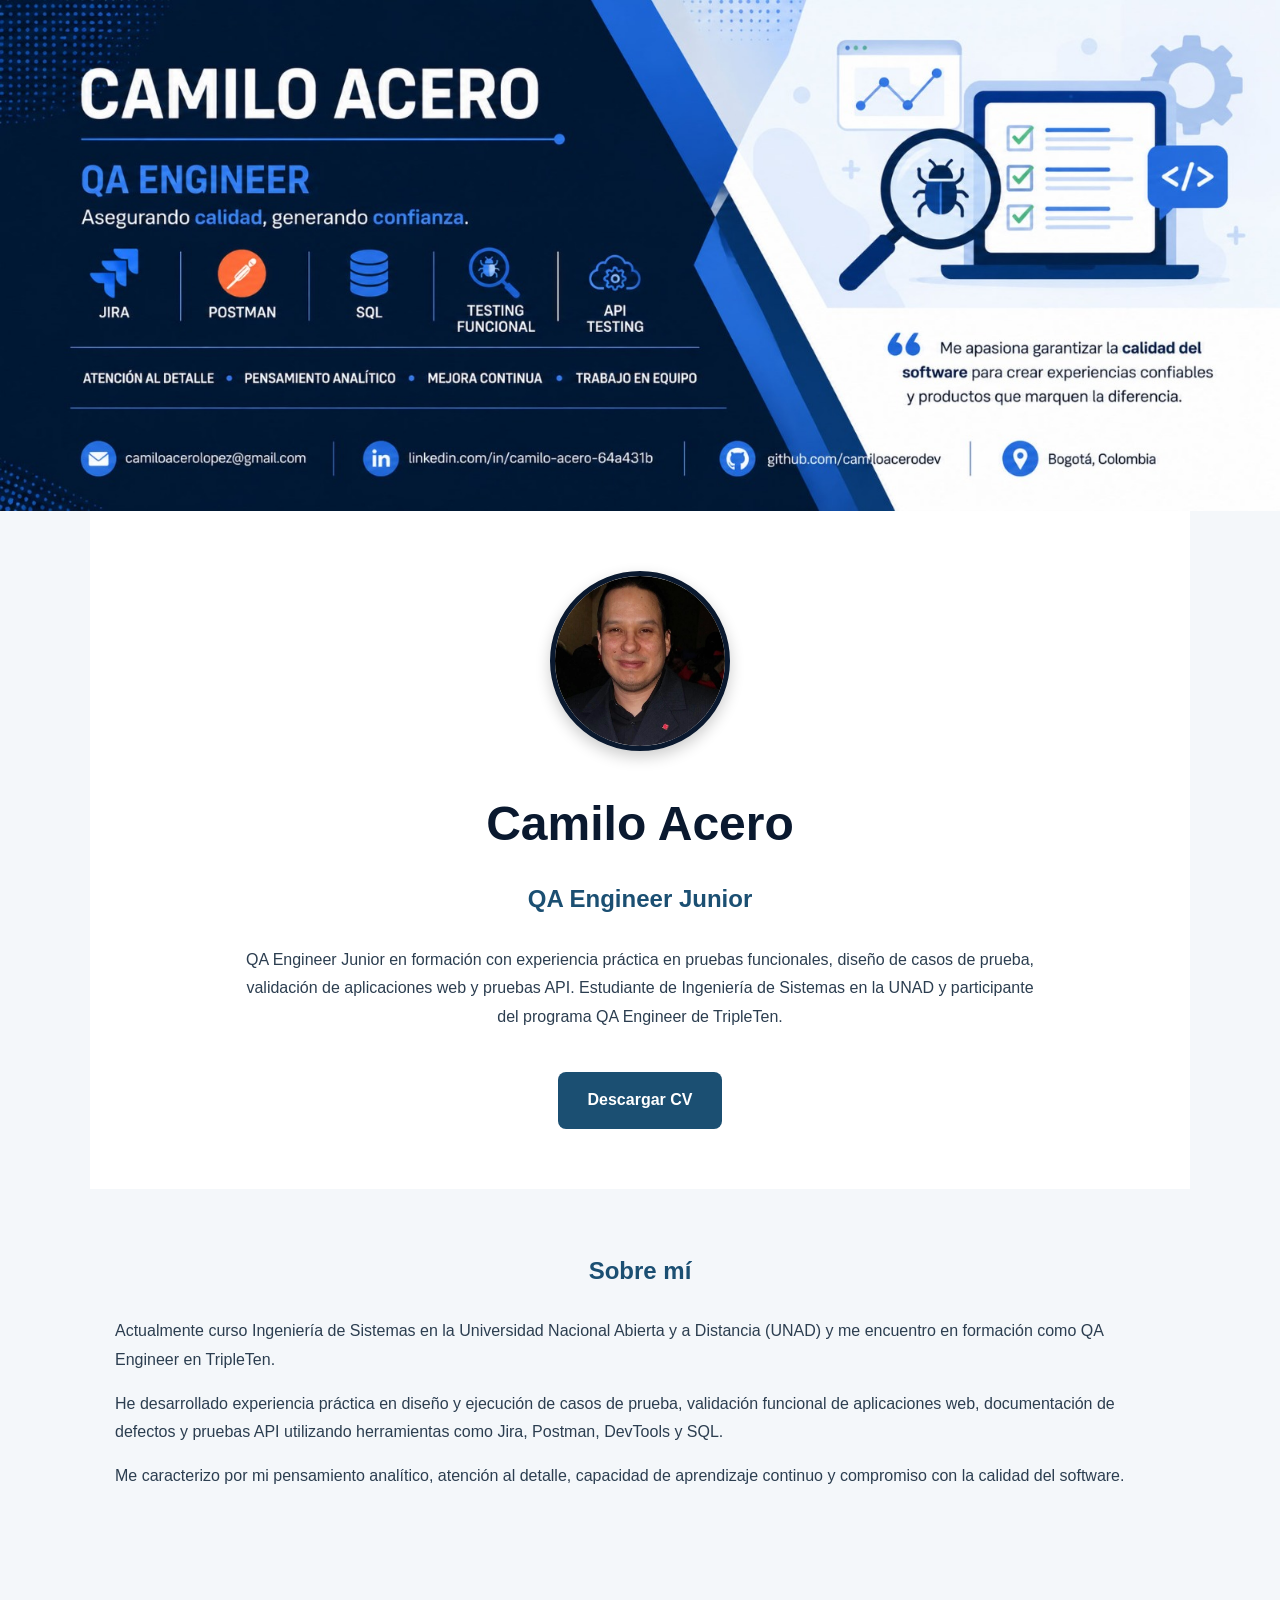
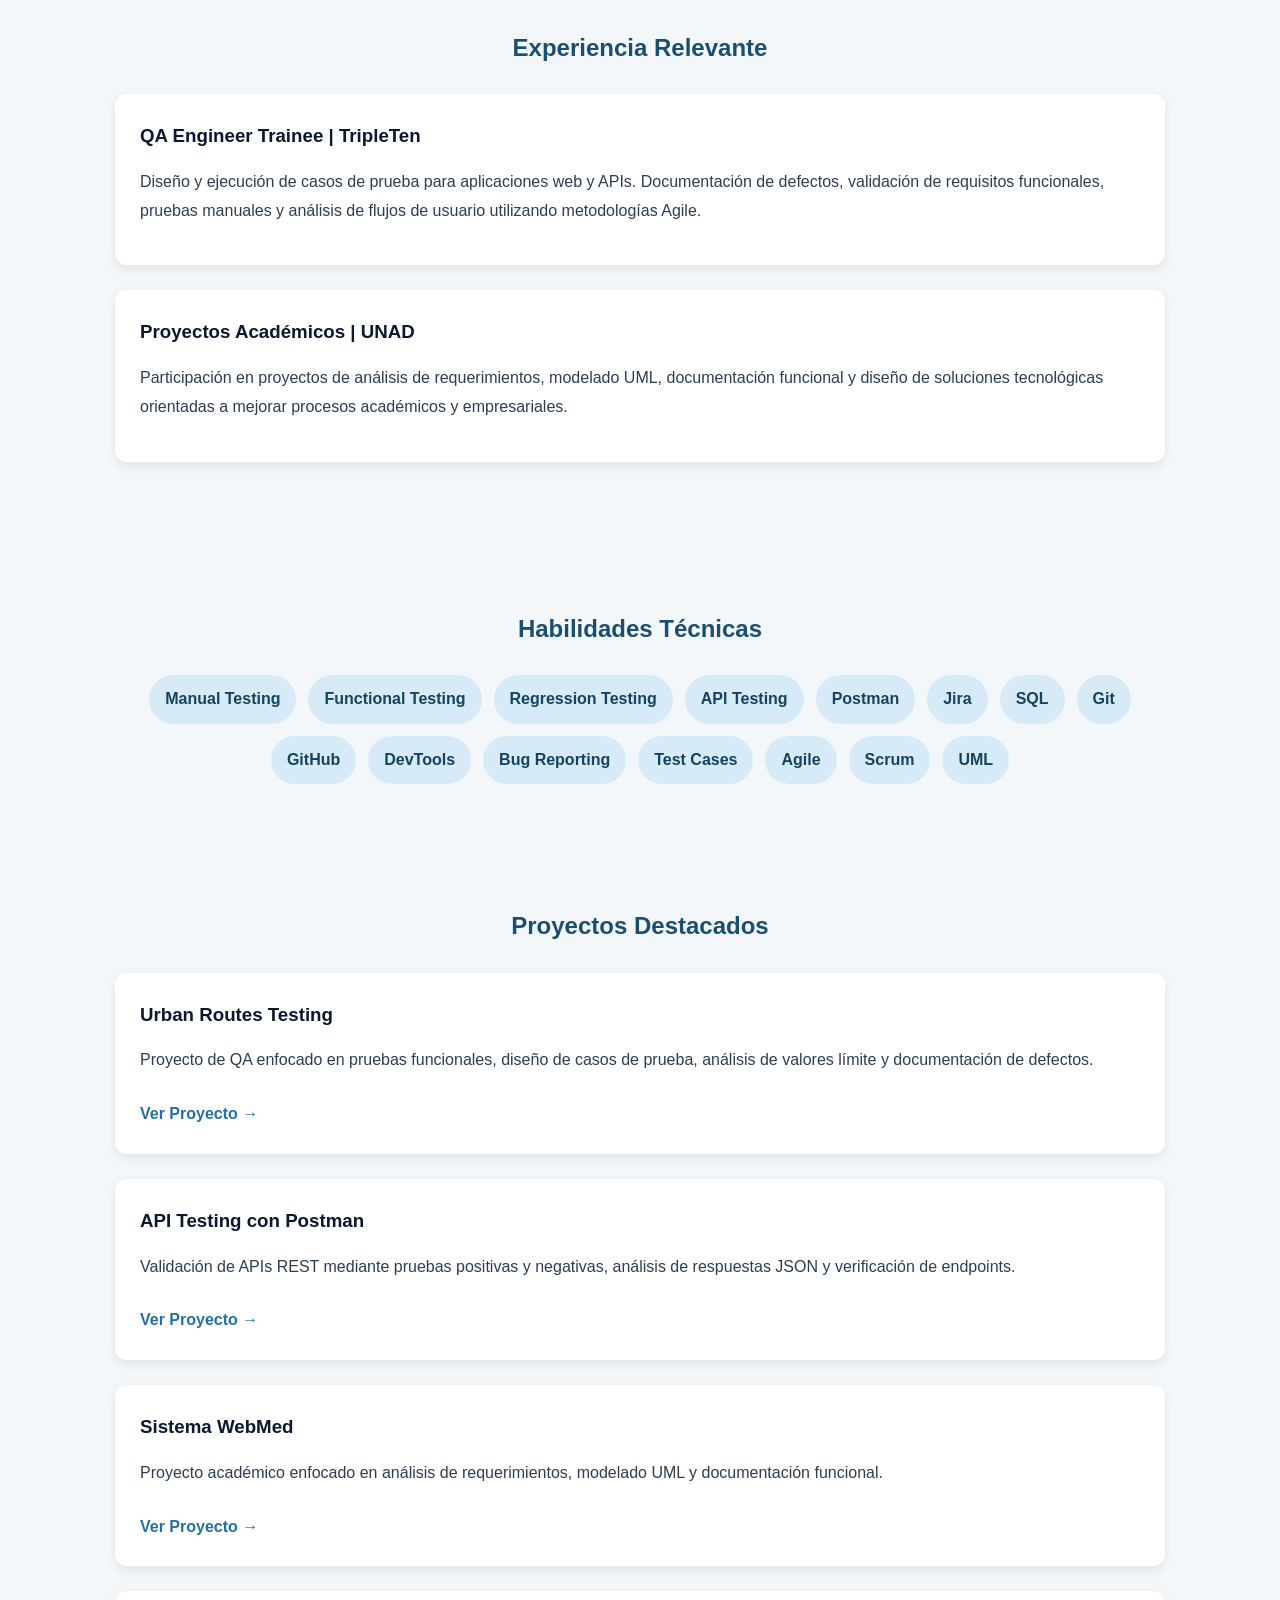
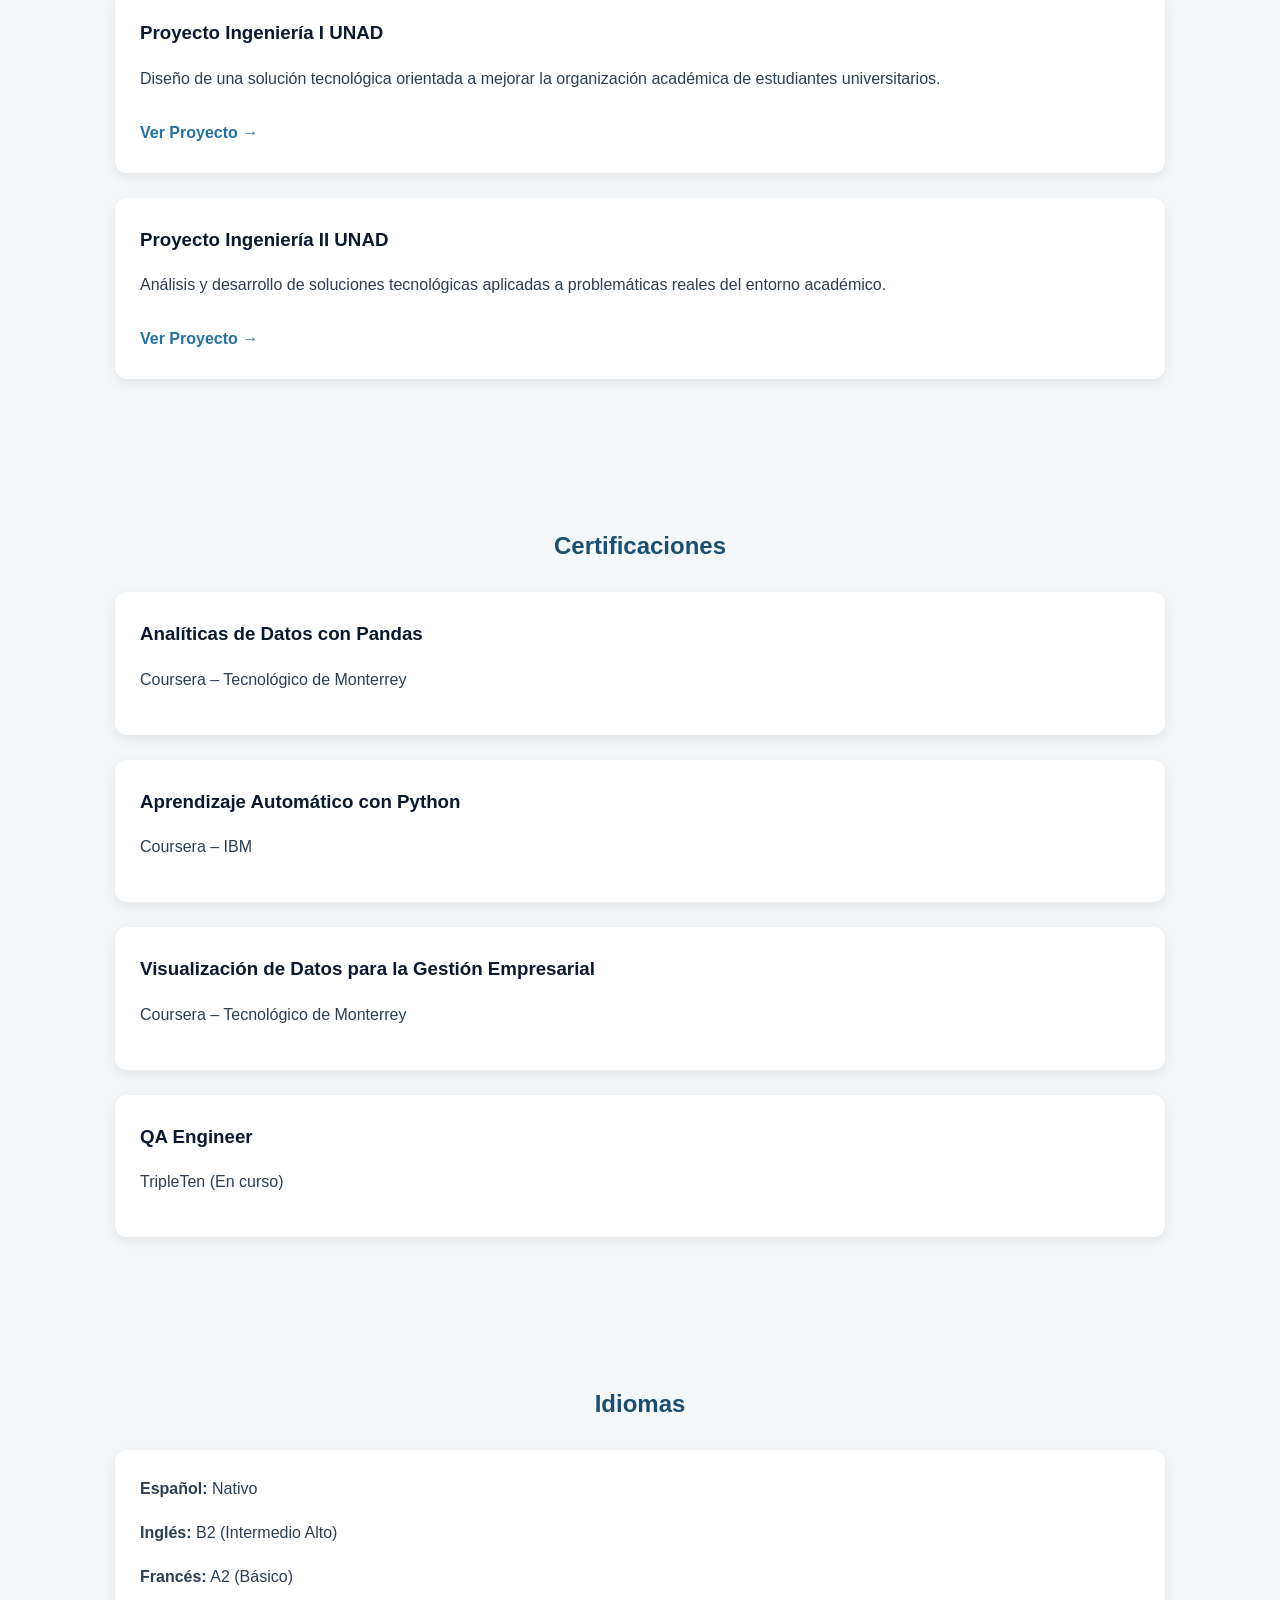
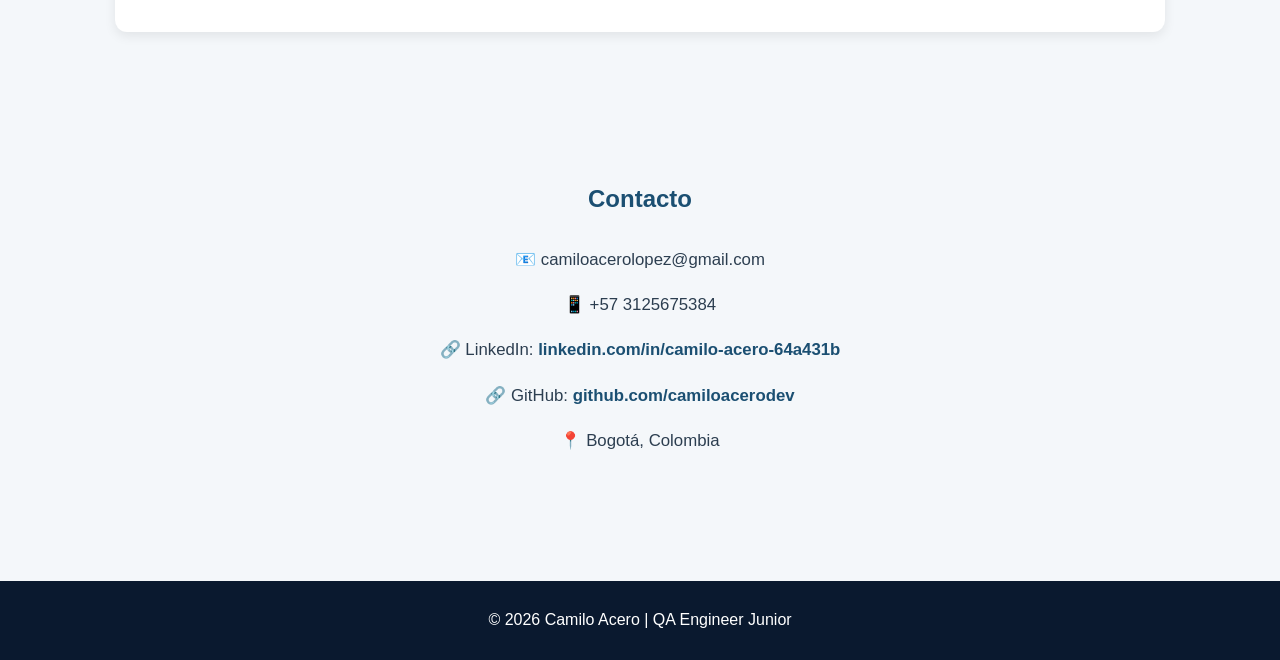
<file: index.html>
<!DOCTYPE html>
<html lang="es">

<head>

<meta charset="UTF-8">
<meta name="viewport" content="width=device-width, initial-scale=1.0">

<title>Camilo Acero | QA Engineer Junior</title>

<link rel="stylesheet" href="styles.css">

</head>

<body>

<header>

<img src="assets/Camilo Acero_QA_Banner.jpeg"
     class="banner"
     alt="Banner QA Engineer Camilo Acero">

</header>

<section class="hero">

<img src="assets/CAL.jpg"
     class="profile"
     alt="Foto de Camilo Acero">

<h1>Camilo Acero</h1>

<h2>QA Engineer Junior</h2>

<p>
QA Engineer Junior en formación con experiencia práctica en pruebas funcionales, diseño de casos de prueba, validación de aplicaciones web y pruebas API. Estudiante de Ingeniería de Sistemas en la UNAD y participante del programa QA Engineer de TripleTen.
</p>

<a class="btn"
href="cv/Camilo_Acero_QA_Junior%20(1).pdf"
target="_blank">
Descargar CV
</a>

</section>

<section>

<h2>Sobre mí</h2>

<p>
Actualmente curso Ingeniería de Sistemas en la Universidad Nacional Abierta y a Distancia (UNAD) y me encuentro en formación como QA Engineer en TripleTen.
</p>

<p>
He desarrollado experiencia práctica en diseño y ejecución de casos de prueba, validación funcional de aplicaciones web, documentación de defectos y pruebas API utilizando herramientas como Jira, Postman, DevTools y SQL.
</p>

<p>
Me caracterizo por mi pensamiento analítico, atención al detalle, capacidad de aprendizaje continuo y compromiso con la calidad del software.
</p>

</section>

<section>

<h2>Experiencia Relevante</h2>

<div class="card">

<h3>QA Engineer Trainee | TripleTen</h3>

<p>
Diseño y ejecución de casos de prueba para aplicaciones web y APIs. Documentación de defectos, validación de requisitos funcionales, pruebas manuales y análisis de flujos de usuario utilizando metodologías Agile.
</p>

</div>

<div class="card">

<h3>Proyectos Académicos | UNAD</h3>

<p>
Participación en proyectos de análisis de requerimientos, modelado UML, documentación funcional y diseño de soluciones tecnológicas orientadas a mejorar procesos académicos y empresariales.
</p>

</div>

</section>

<section>

<h2>Habilidades Técnicas</h2>

<div class="skills">

<span>Manual Testing</span>
<span>Functional Testing</span>
<span>Regression Testing</span>
<span>API Testing</span>
<span>Postman</span>
<span>Jira</span>
<span>SQL</span>
<span>Git</span>
<span>GitHub</span>
<span>DevTools</span>
<span>Bug Reporting</span>
<span>Test Cases</span>
<span>Agile</span>
<span>Scrum</span>
<span>UML</span>

</div>

</section>

<section>

<h2>Proyectos Destacados</h2>

<div class="card">

<h3>Urban Routes Testing</h3>

<p>
Proyecto de QA enfocado en pruebas funcionales, diseño de casos de prueba, análisis de valores límite y documentación de defectos.
</p>

<a href="project_urbanroutes.html">
Ver Proyecto →
</a>

</div>

<div class="card">

<h3>API Testing con Postman</h3>

<p>
Validación de APIs REST mediante pruebas positivas y negativas, análisis de respuestas JSON y verificación de endpoints.
</p>

<a href="project_apitestingpostman.html">
Ver Proyecto →
</a>

</div>

<div class="card">

<h3>Sistema WebMed</h3>

<p>
Proyecto académico enfocado en análisis de requerimientos, modelado UML y documentación funcional.
</p>

<a href="project_webmed">
Ver Proyecto →
</a>

</div>

<div class="card">

<h3>Proyecto Ingeniería I UNAD</h3>

<p>
Diseño de una solución tecnológica orientada a mejorar la organización académica de estudiantes universitarios.
</p>

<a href="project_ingenieria1_unad">
Ver Proyecto →
</a>

</div>

<div class="card">

<h3>Proyecto Ingeniería II UNAD</h3>

<p>
Análisis y desarrollo de soluciones tecnológicas aplicadas a problemáticas reales del entorno académico.
</p>

<a href="project_ingenieria2_unad">
Ver Proyecto →
</a>

</div>

</section>

<section>

<h2>Certificaciones</h2>

<div class="card">
<h3>Analíticas de Datos con Pandas</h3>
<p>Coursera – Tecnológico de Monterrey</p>
</div>

<div class="card">
<h3>Aprendizaje Automático con Python</h3>
<p>Coursera – IBM</p>
</div>

<div class="card">
<h3>Visualización de Datos para la Gestión Empresarial</h3>
<p>Coursera – Tecnológico de Monterrey</p>
</div>

<div class="card">
<h3>QA Engineer</h3>
<p>TripleTen (En curso)</p>
</div>

</section>

<section>

<h2>Idiomas</h2>

<div class="card">

<p><strong>Español:</strong> Nativo</p>

<p><strong>Inglés:</strong> B2 (Intermedio Alto)</p>

<p><strong>Francés:</strong> A2 (Básico)</p>

</div>

</section>

<section>

<h2>Contacto</h2>

<p>
📧 camiloacerolopez@gmail.com
</p>

<p>
📱 +57 3125675384
</p>

<p>
🔗 LinkedIn:
<a href="https://linkedin.com/in/camilo-acero-64a431b" target="_blank">
linkedin.com/in/camilo-acero-64a431b
</a>
</p>

<p>
🔗 GitHub:
<a href="https://github.com/camiloacerodev" target="_blank">
github.com/camiloacerodev
</a>
</p>

<p>
📍 Bogotá, Colombia
</p>

</section>

<footer>

<p>
© 2026 Camilo Acero | QA Engineer Junior
</p>

</footer>

</body>

</html>
</file>
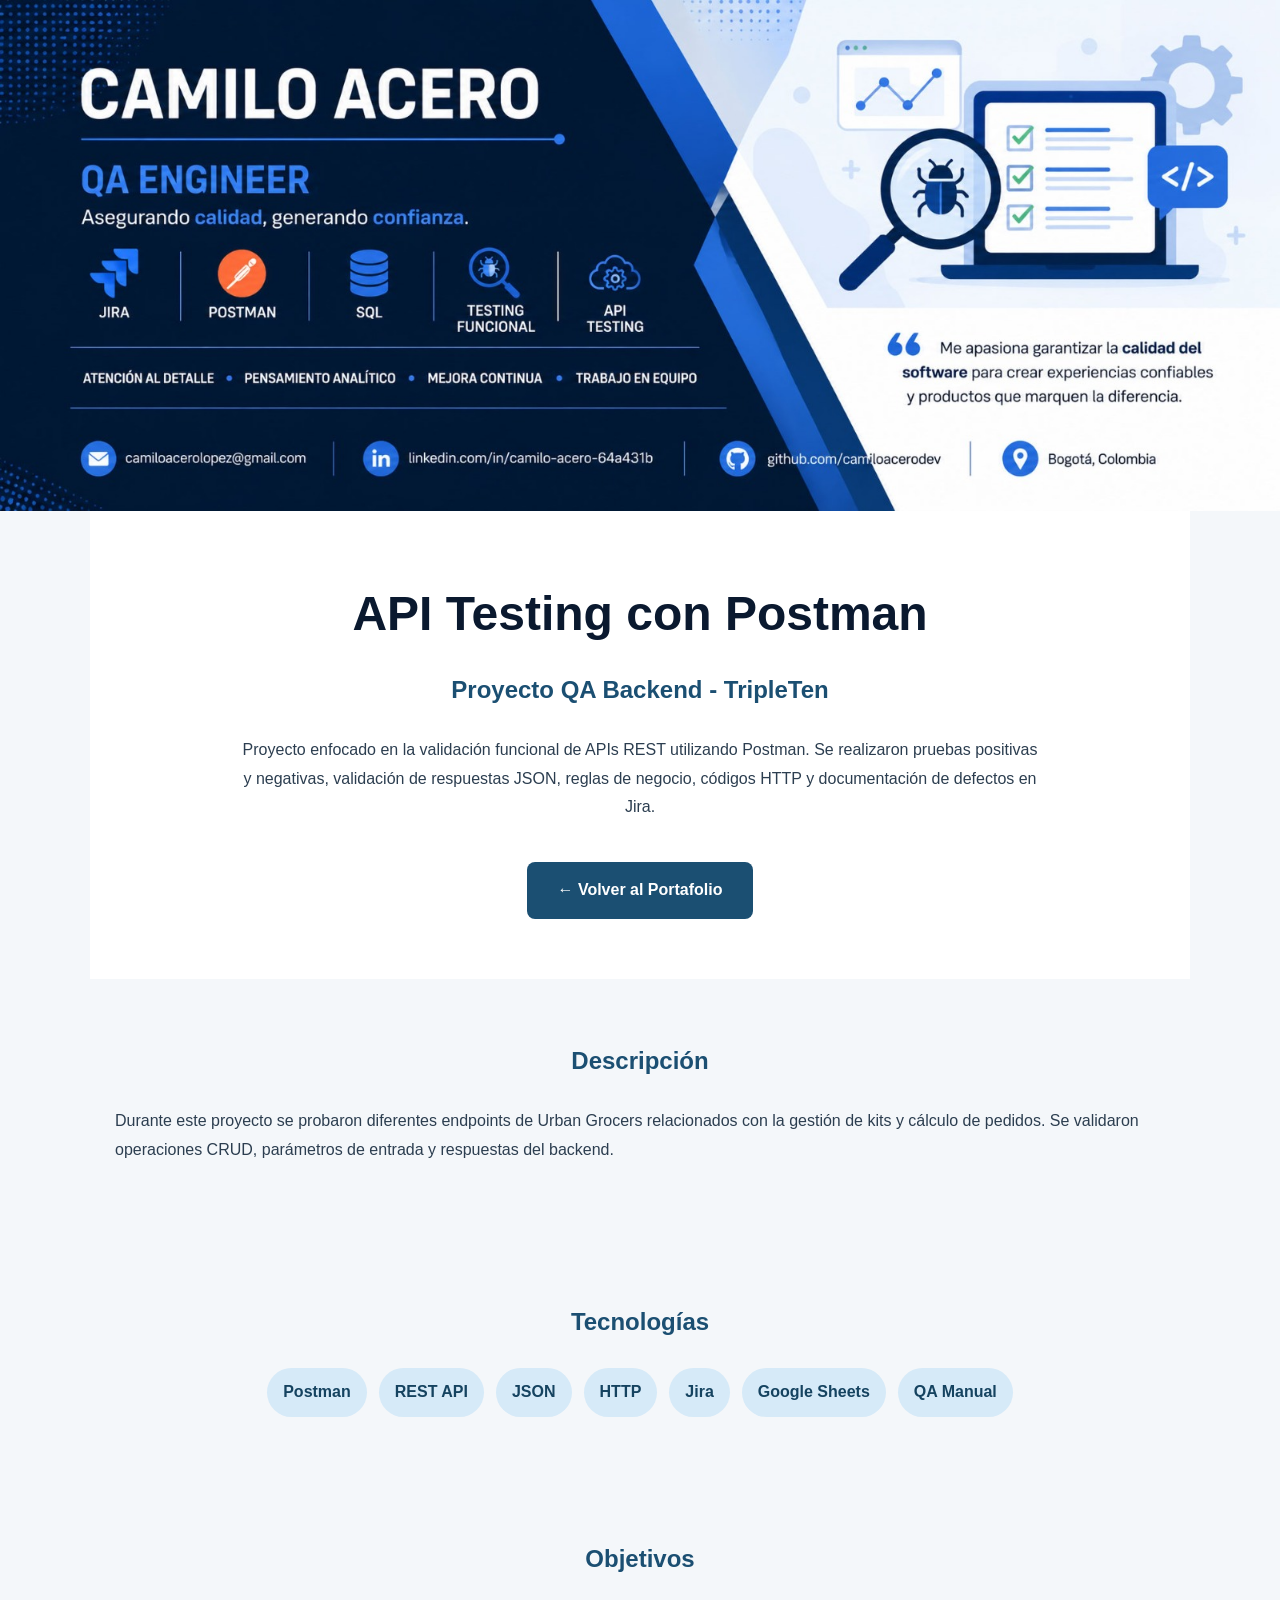
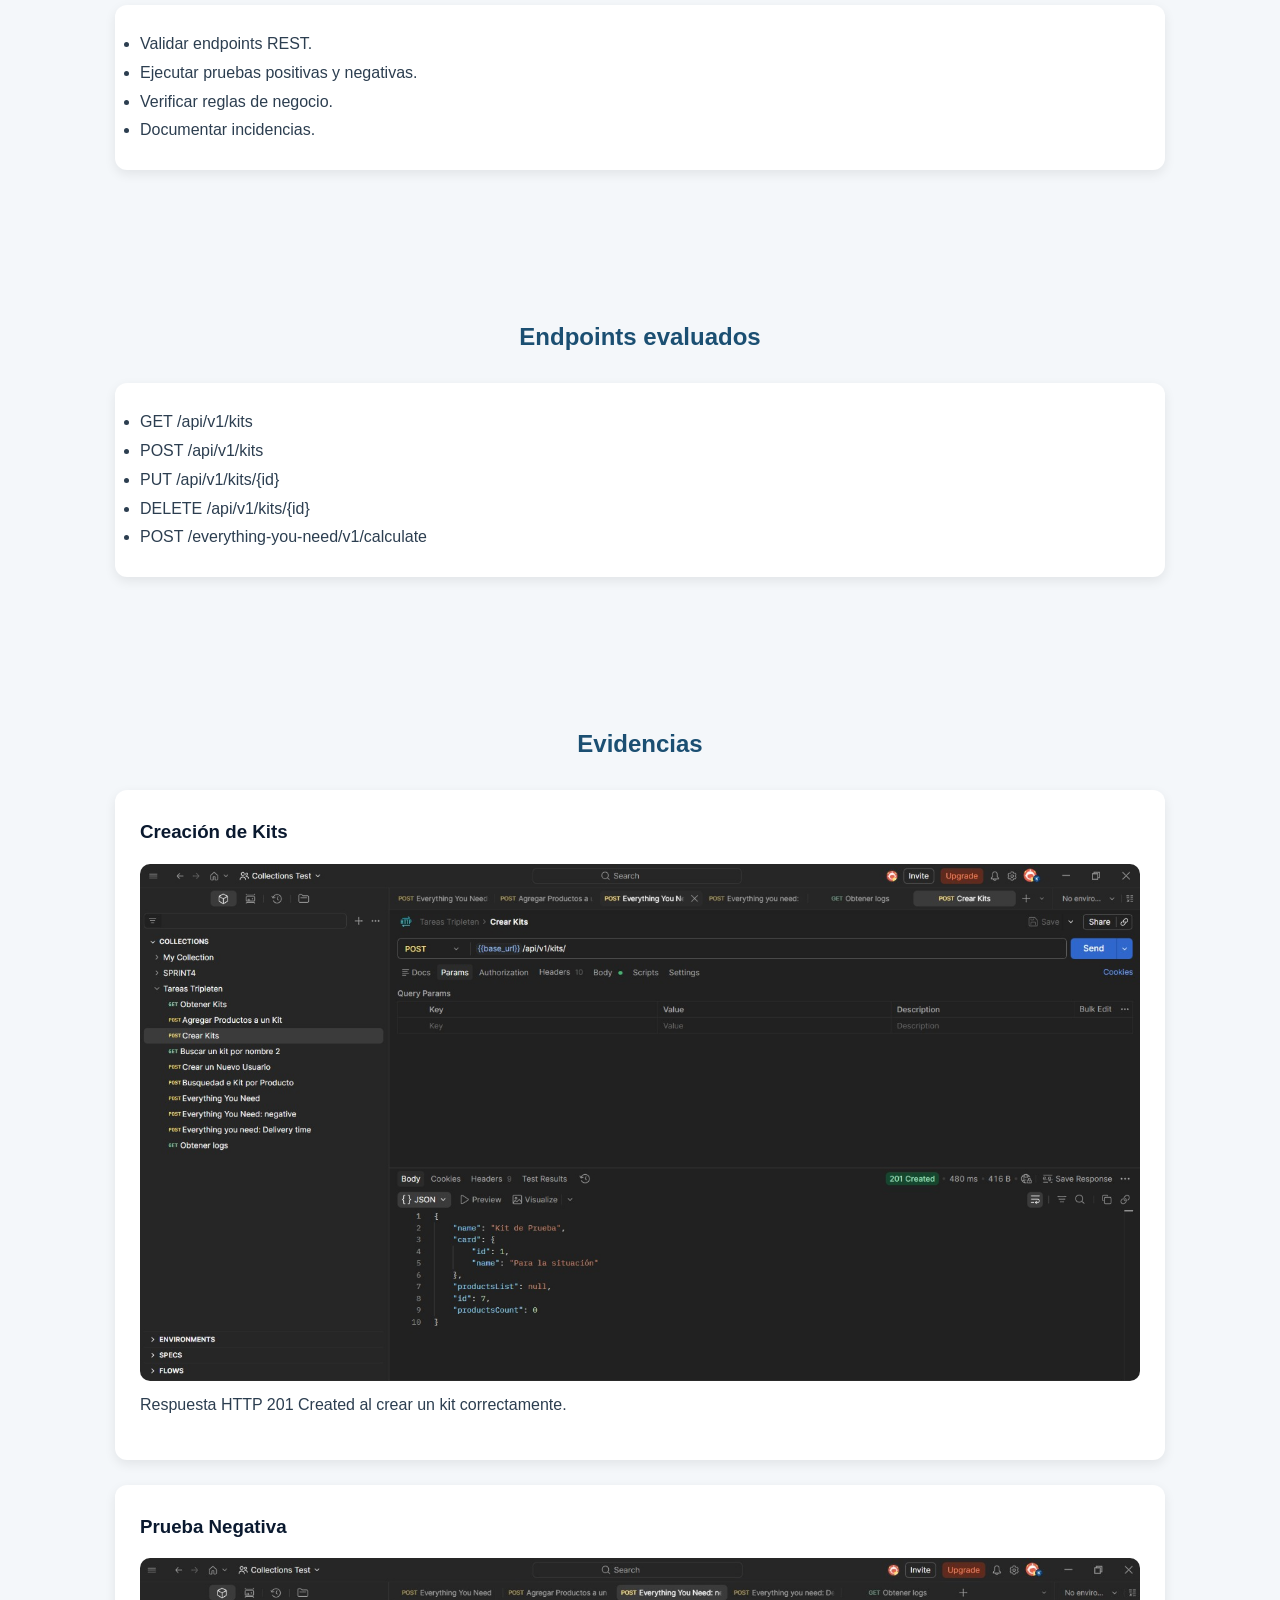
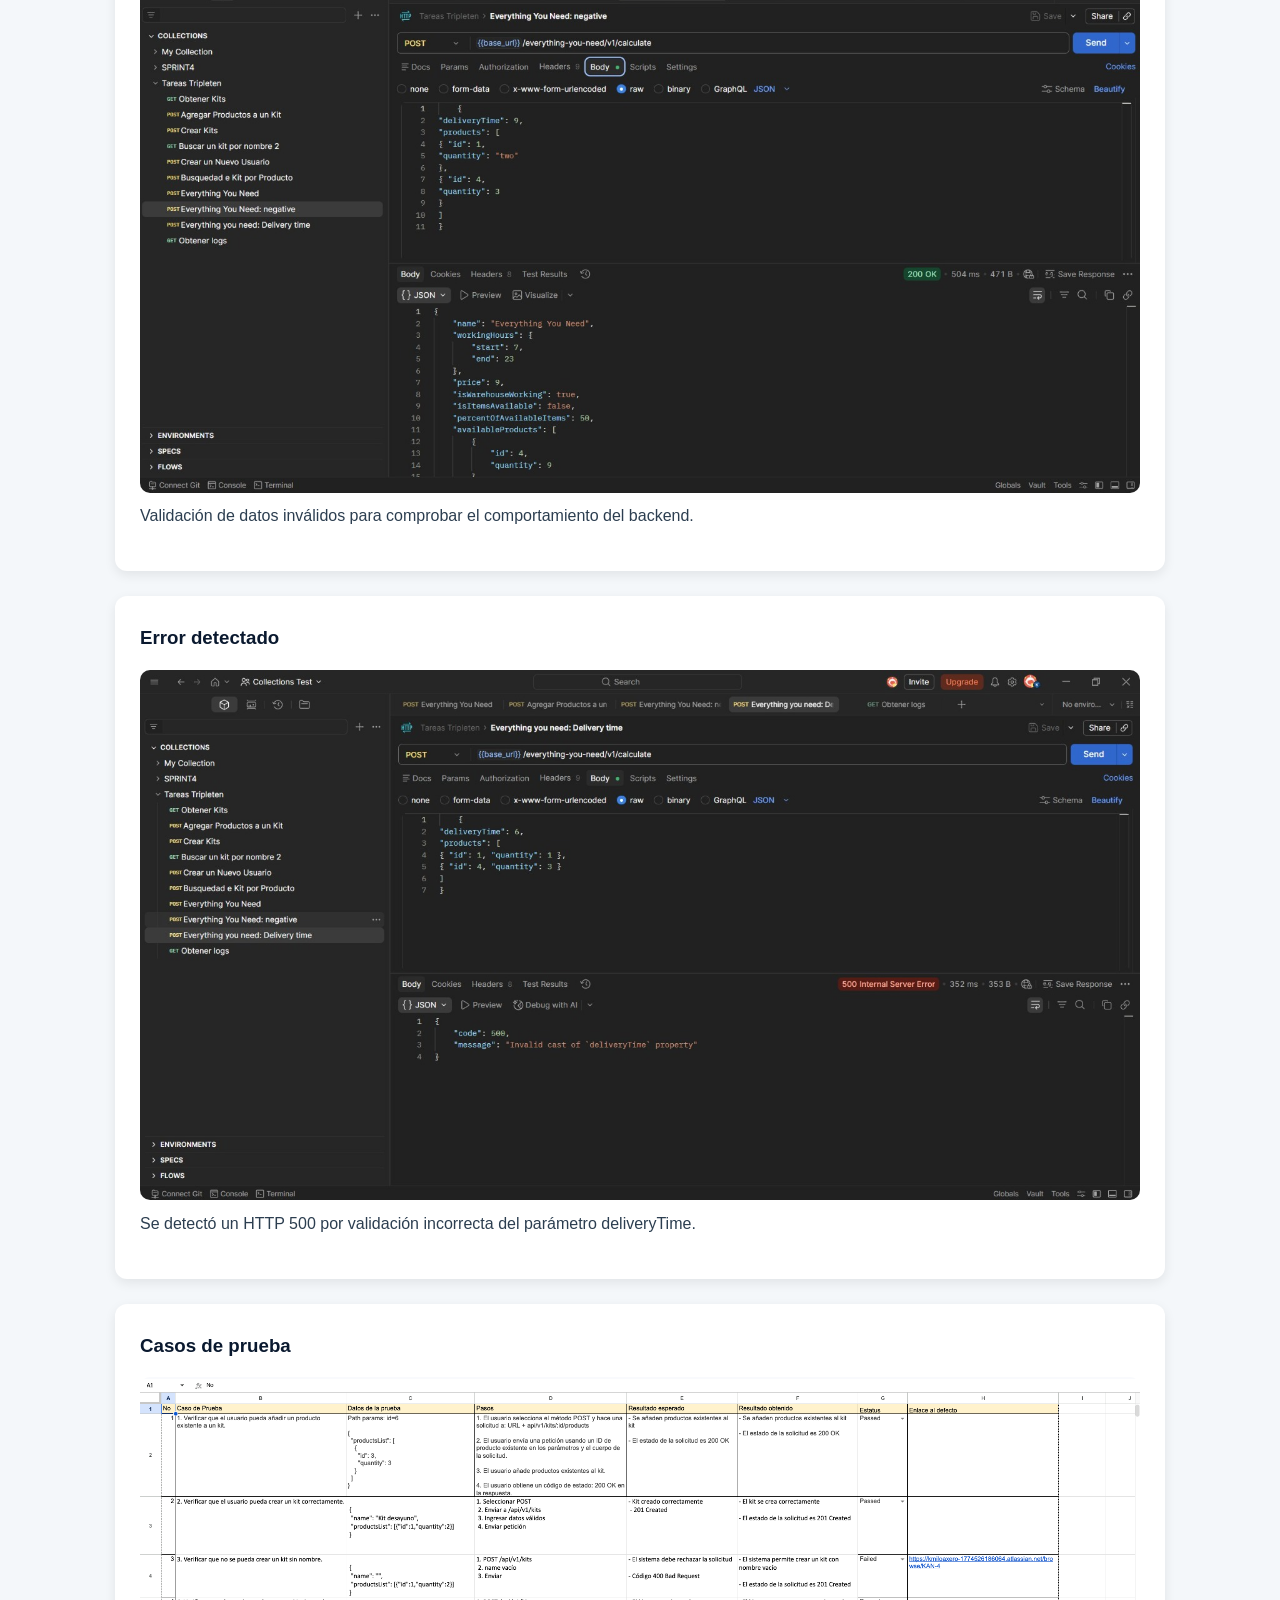
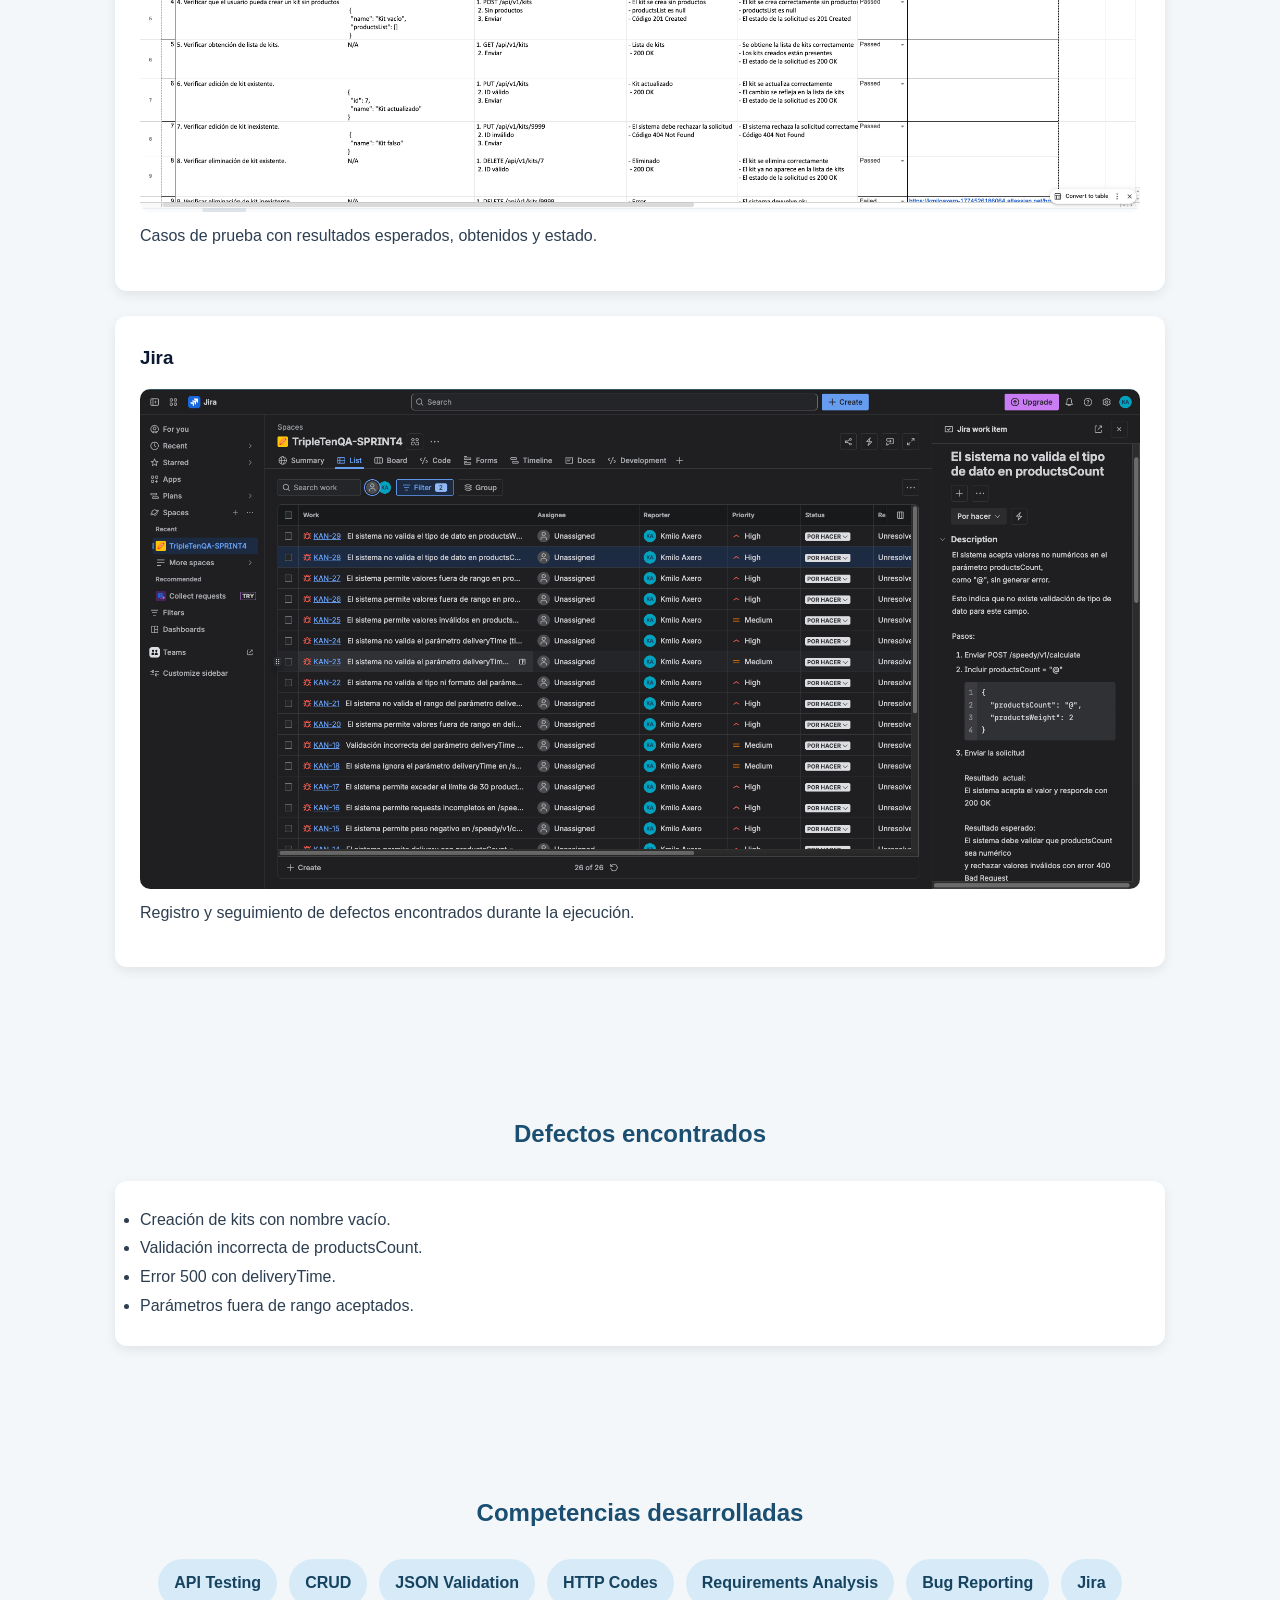
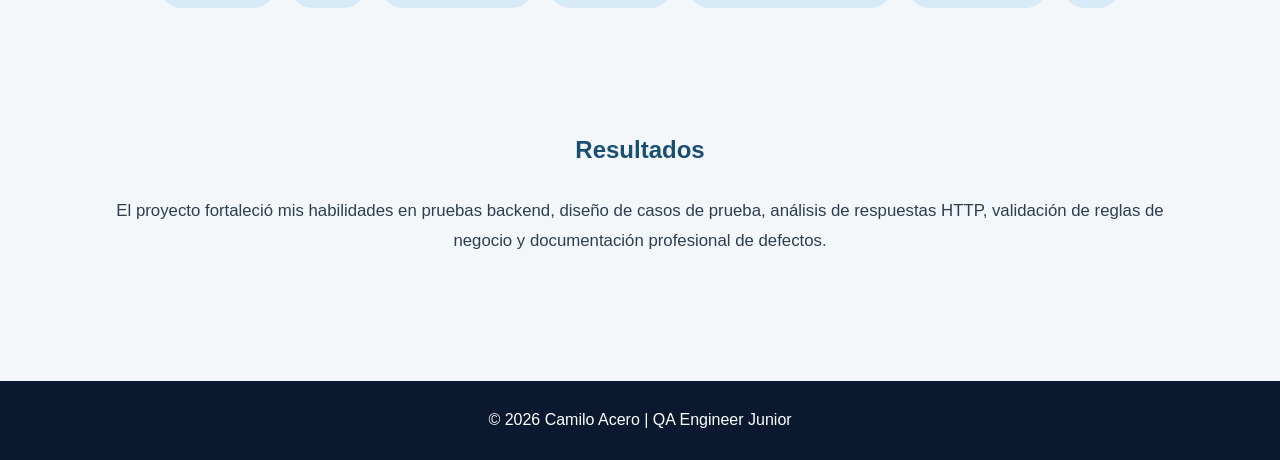
<file: project_apitestingpostman.html>
<!DOCTYPE html>
<html lang="es"><head><meta charset="UTF-8"><meta name="viewport" content="width=device-width,initial-scale=1.0"><title>API Testing con Postman | Camilo Acero</title><link rel="stylesheet" href="styles.css"></head>
<body>
<header><img src="assets/Camilo Acero_QA_Banner.jpeg" class="banner" alt="Banner QA"></header>
<section class="hero">
<h1>API Testing con Postman</h1>
<h2>Proyecto QA Backend - TripleTen</h2>
<p>Proyecto enfocado en la validación funcional de APIs REST utilizando Postman. Se realizaron pruebas positivas y negativas, validación de respuestas JSON, reglas de negocio, códigos HTTP y documentación de defectos en Jira.</p>
<a class="btn" href="index.html">← Volver al Portafolio</a>
</section>
<section><h2>Descripción</h2><p>Durante este proyecto se probaron diferentes endpoints de Urban Grocers relacionados con la gestión de kits y cálculo de pedidos. Se validaron operaciones CRUD, parámetros de entrada y respuestas del backend.</p></section>
<section><h2>Tecnologías</h2><div class="skills"><span>Postman</span><span>REST API</span><span>JSON</span><span>HTTP</span><span>Jira</span><span>Google Sheets</span><span>QA Manual</span></div></section>
<section><h2>Objetivos</h2><div class="card"><ul><li>Validar endpoints REST.</li><li>Ejecutar pruebas positivas y negativas.</li><li>Verificar reglas de negocio.</li><li>Documentar incidencias.</li></ul></div></section>
<section><h2>Endpoints evaluados</h2><div class="card"><ul><li>GET /api/v1/kits</li><li>POST /api/v1/kits</li><li>PUT /api/v1/kits/{id}</li><li>DELETE /api/v1/kits/{id}</li><li>POST /everything-you-need/v1/calculate</li></ul></div></section>
<section><h2>Evidencias</h2>
<div class="card"><h3>Creación de Kits</h3><img src="assets/imgs_postman/1. urbangroceries-postman.jpeg" style="width:100%;border-radius:10px"><p>Respuesta HTTP 201 Created al crear un kit correctamente.</p></div>
<div class="card"><h3>Prueba Negativa</h3><img src="assets/imgs_postman/2. urbangroceries-postman.jpeg" style="width:100%;border-radius:10px"><p>Validación de datos inválidos para comprobar el comportamiento del backend.</p></div>
<div class="card"><h3>Error detectado</h3><img src="assets/imgs_postman/3. urbangroceries-postman.jpeg" style="width:100%;border-radius:10px"><p>Se detectó un HTTP 500 por validación incorrecta del parámetro deliveryTime.</p></div>
<div class="card"><h3>Casos de prueba</h3><img src="assets/imgs_postman/4. urbangroceries-.Casos de Prueba.png" style="width:100%;border-radius:10px"><p>Casos de prueba con resultados esperados, obtenidos y estado.</p></div>
<div class="card"><h3>Jira</h3><img src="assets/imgs_postman/5. urbangroceries-Jira.png" style="width:100%;border-radius:10px"><p>Registro y seguimiento de defectos encontrados durante la ejecución.</p></div>
</section>
<section><h2>Defectos encontrados</h2><div class="card"><ul><li>Creación de kits con nombre vacío.</li><li>Validación incorrecta de productsCount.</li><li>Error 500 con deliveryTime.</li><li>Parámetros fuera de rango aceptados.</li></ul></div></section>
<section><h2>Competencias desarrolladas</h2><div class="skills"><span>API Testing</span><span>CRUD</span><span>JSON Validation</span><span>HTTP Codes</span><span>Requirements Analysis</span><span>Bug Reporting</span><span>Jira</span></div></section>
<section><h2>Resultados</h2><p>El proyecto fortaleció mis habilidades en pruebas backend, diseño de casos de prueba, análisis de respuestas HTTP, validación de reglas de negocio y documentación profesional de defectos.</p></section>
<footer><p>© 2026 Camilo Acero | QA Engineer Junior</p></footer>
</body></html>
</file>
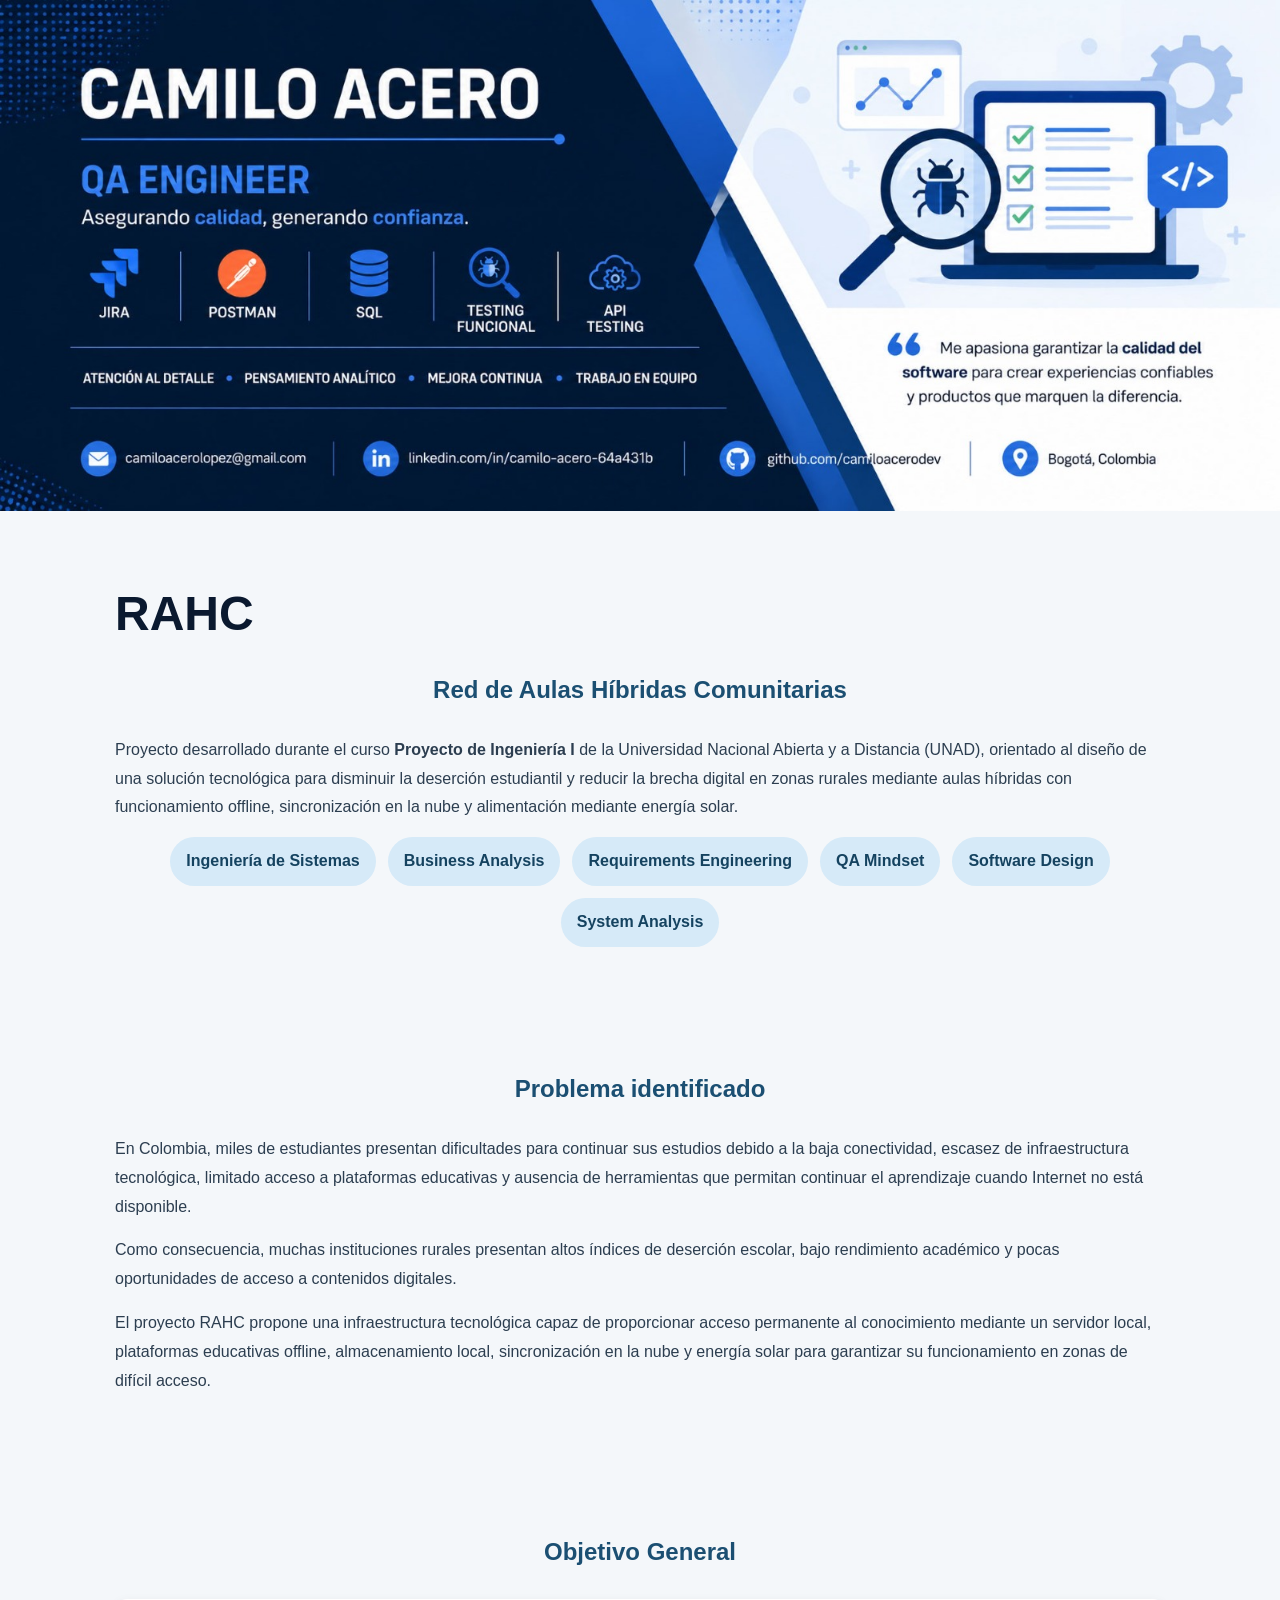
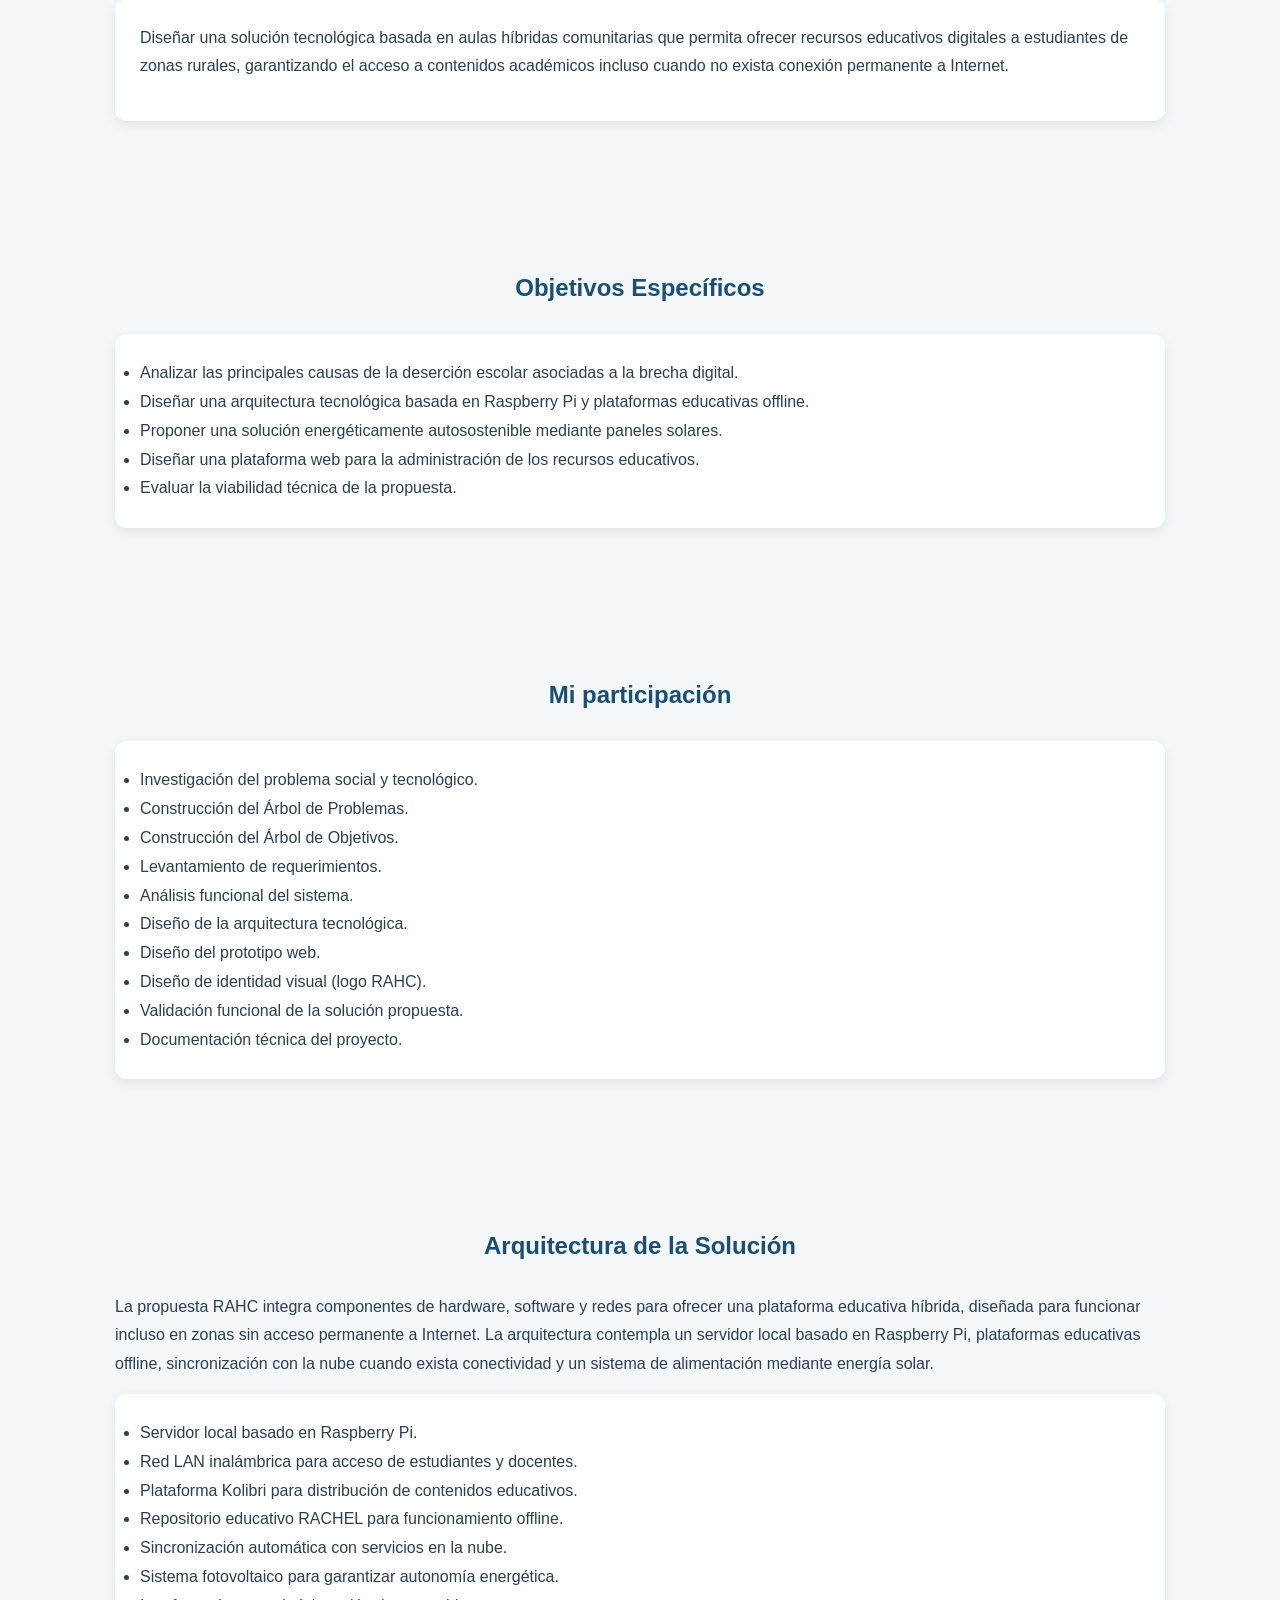
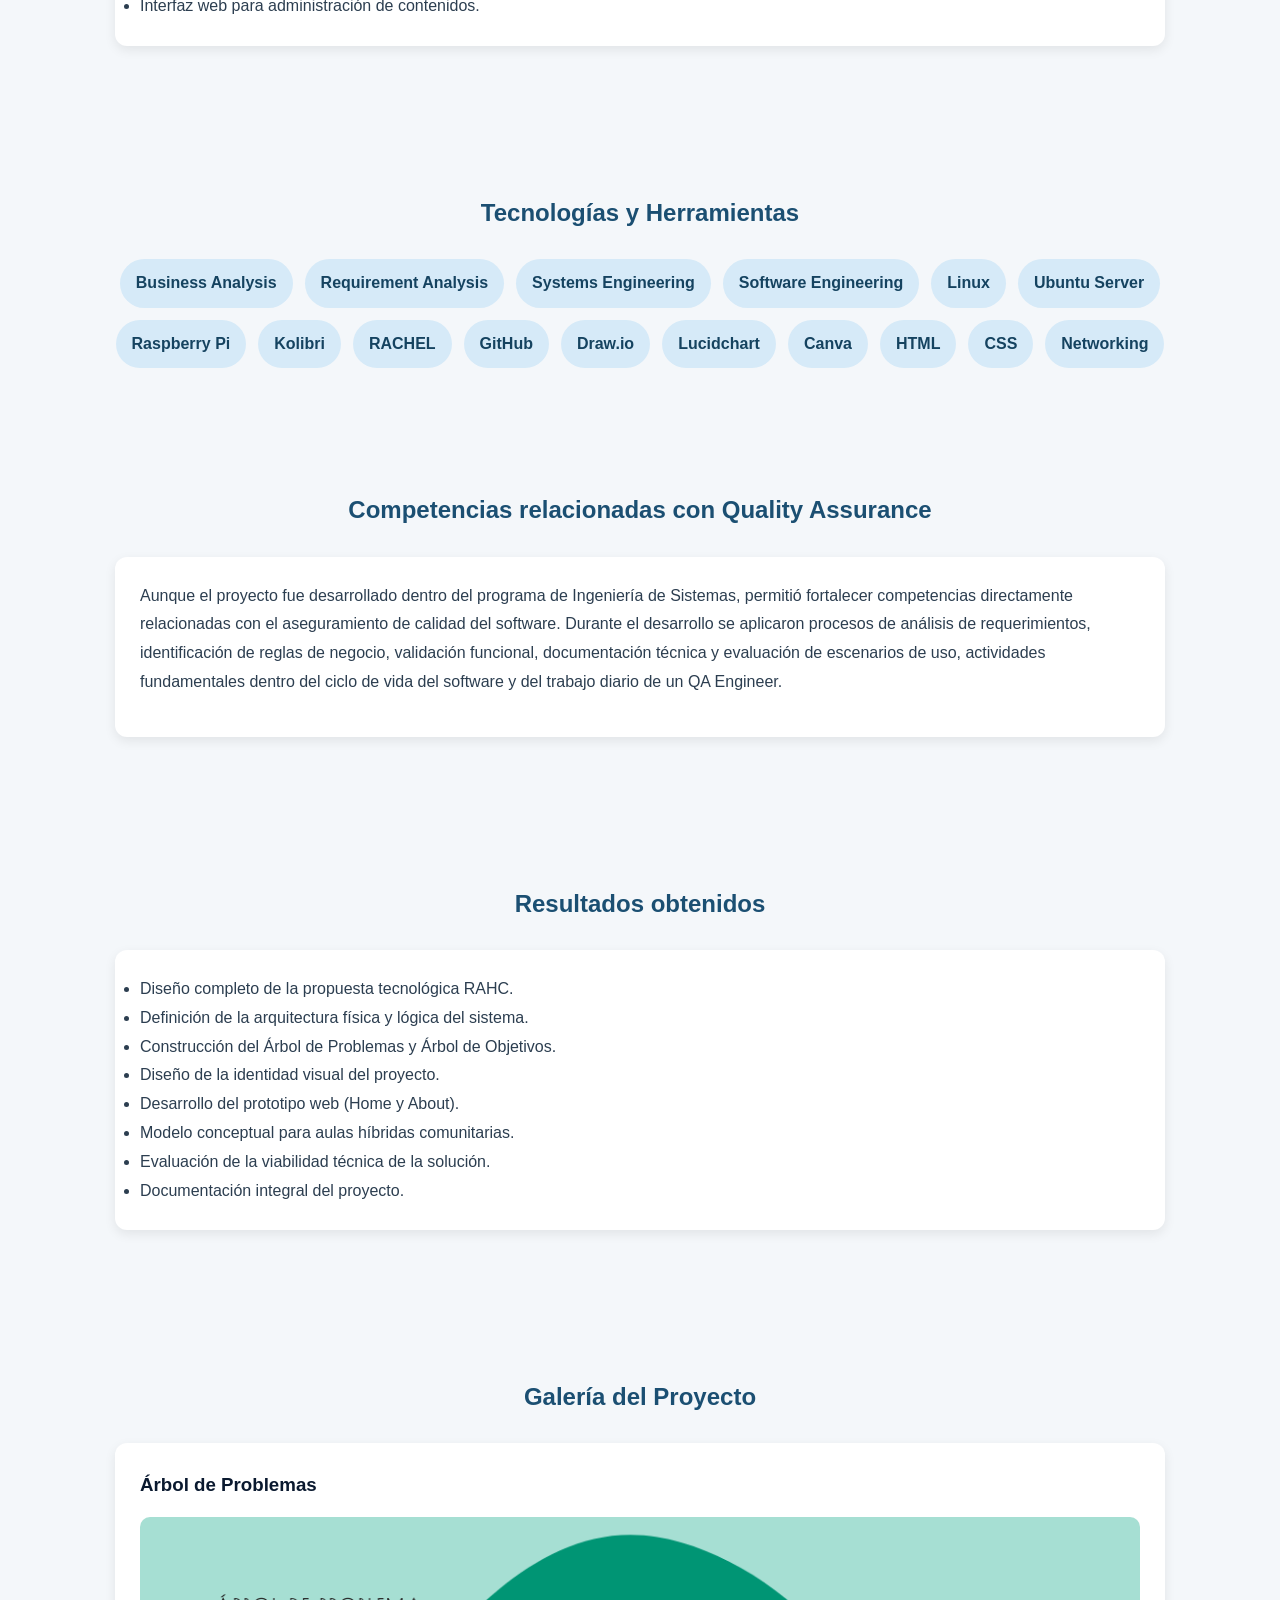
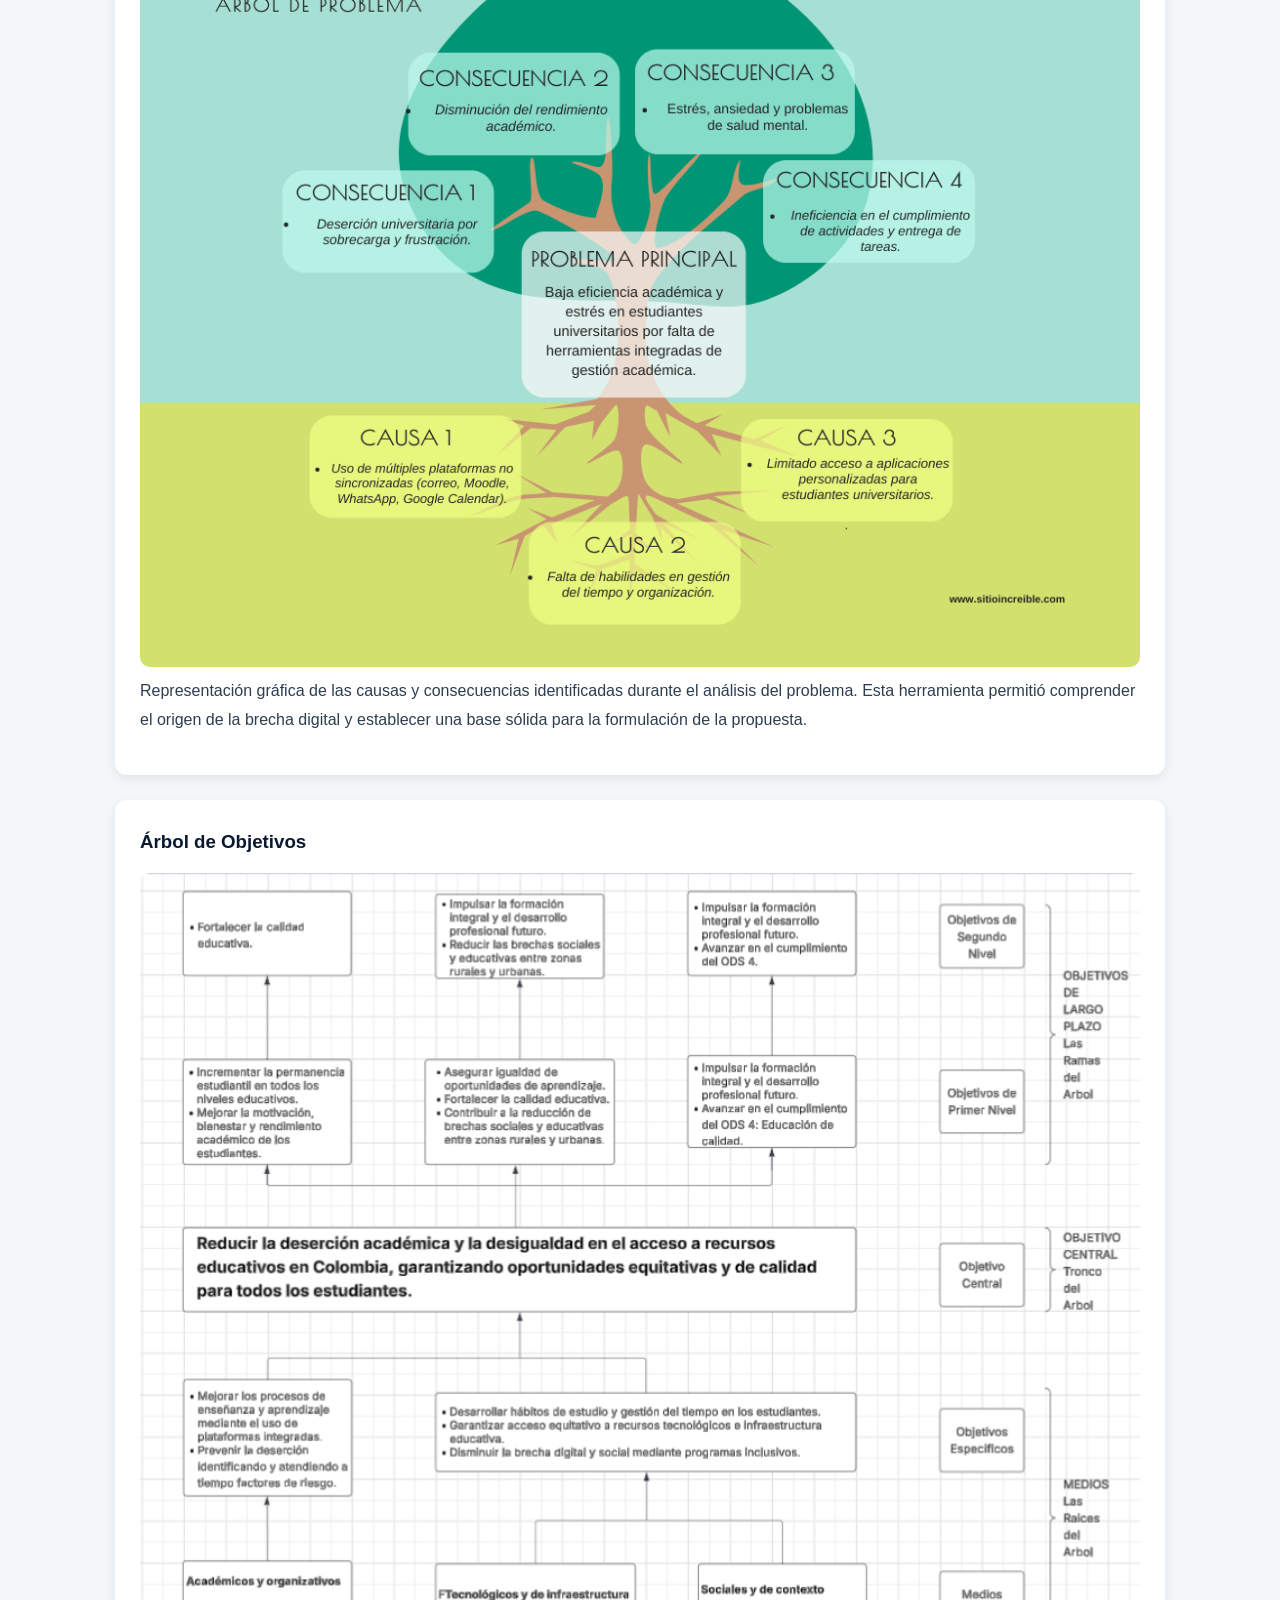
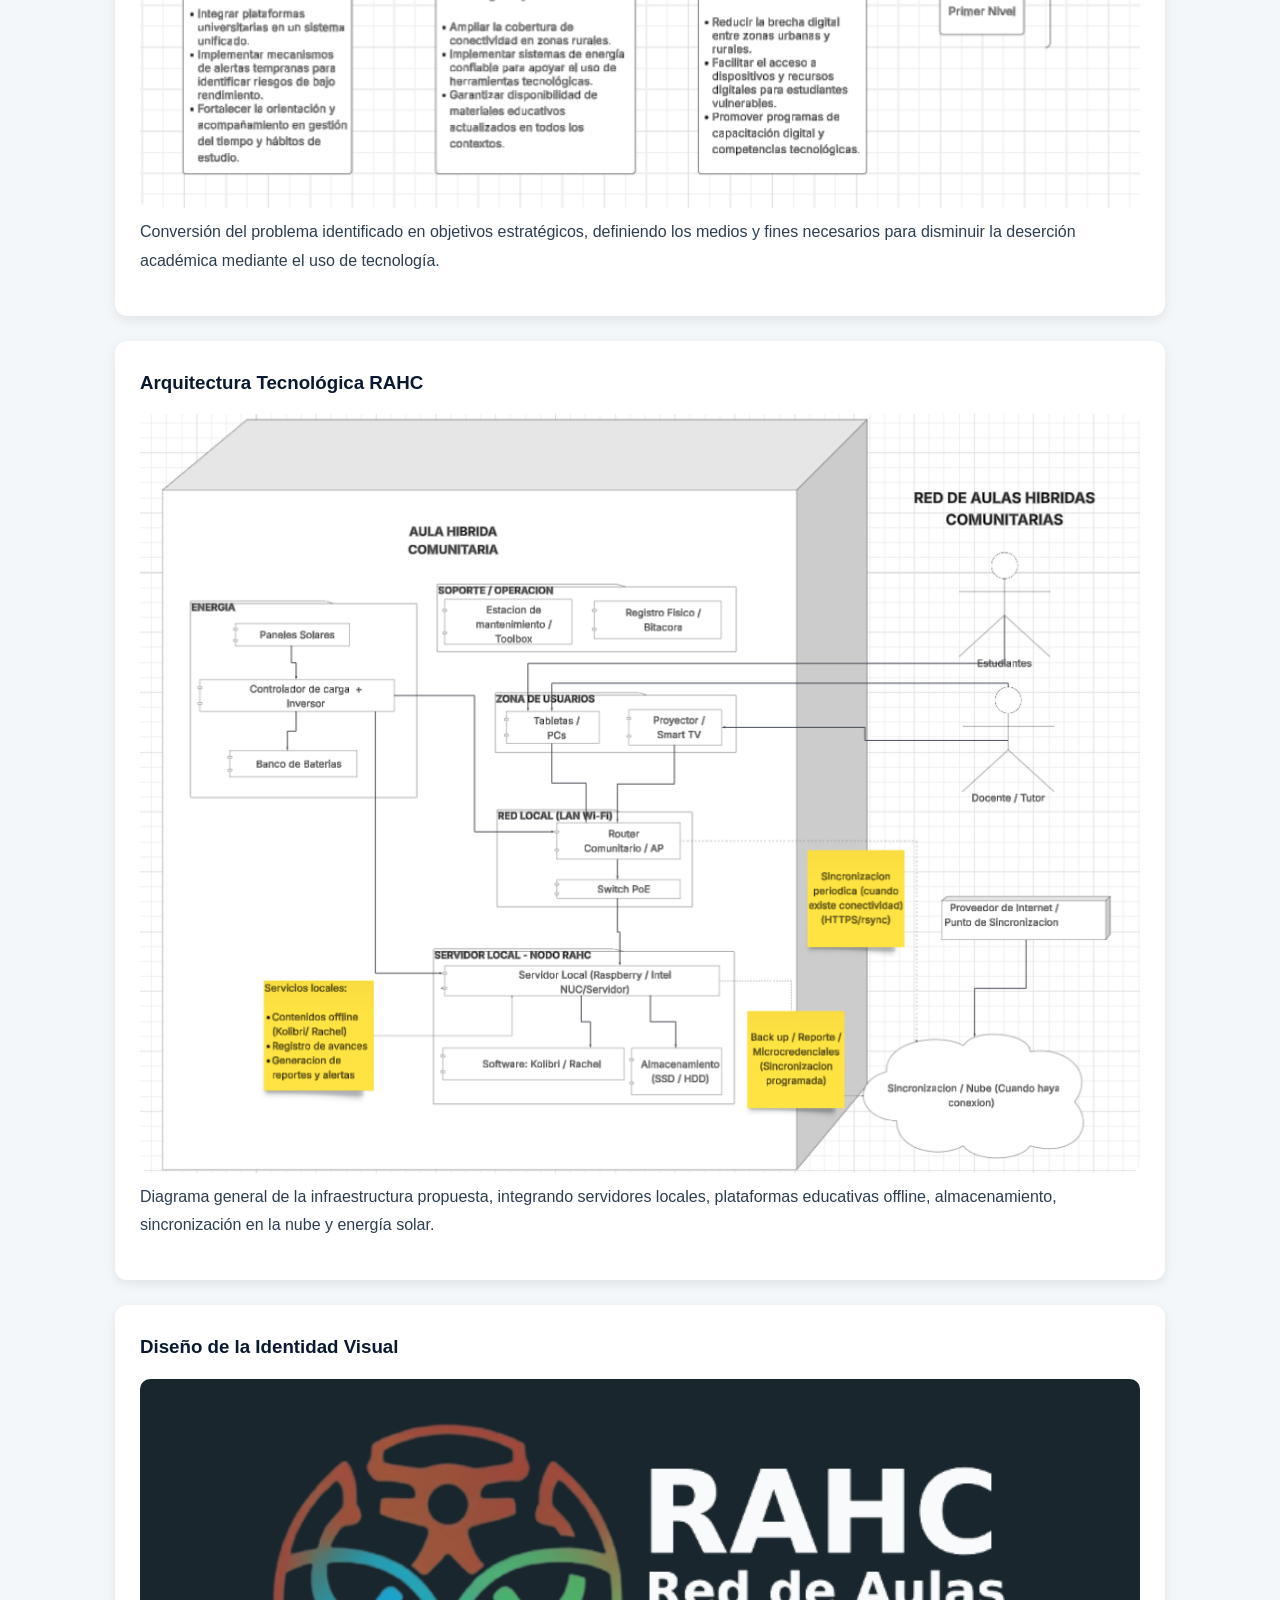
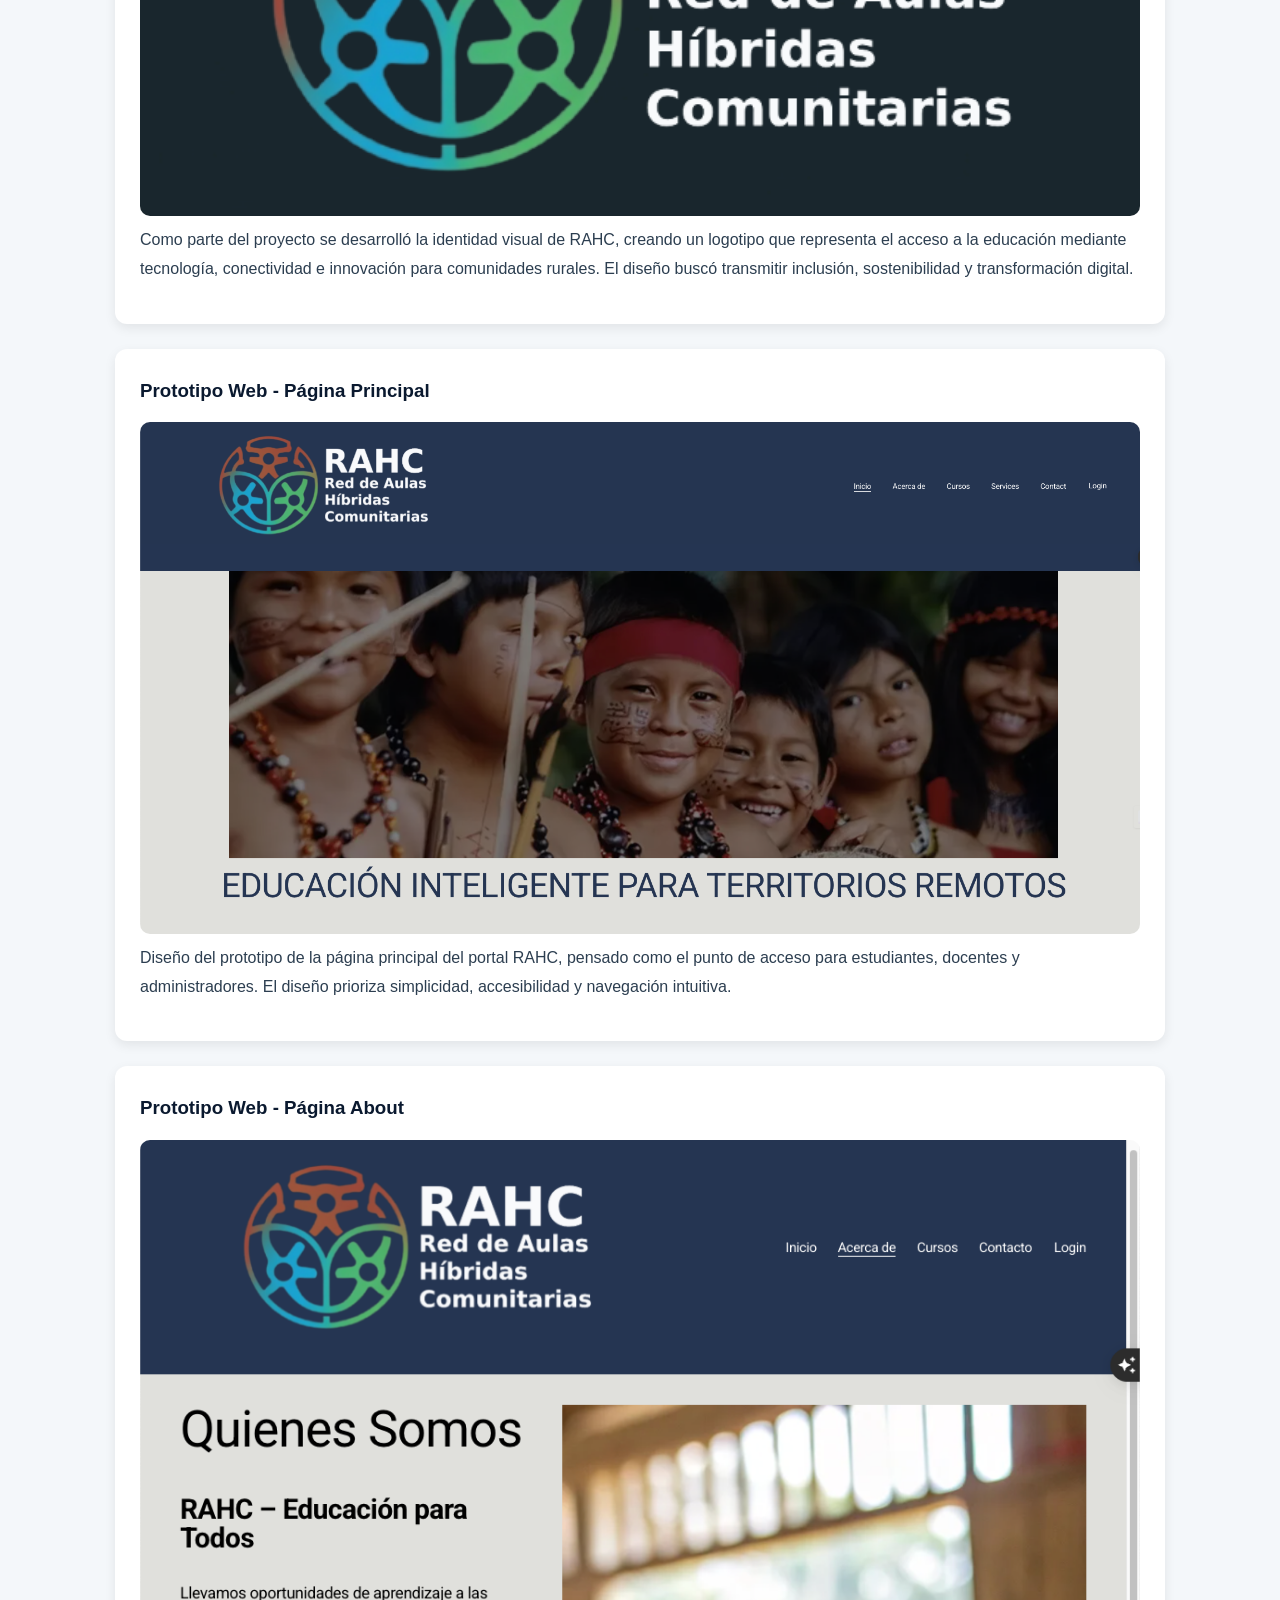
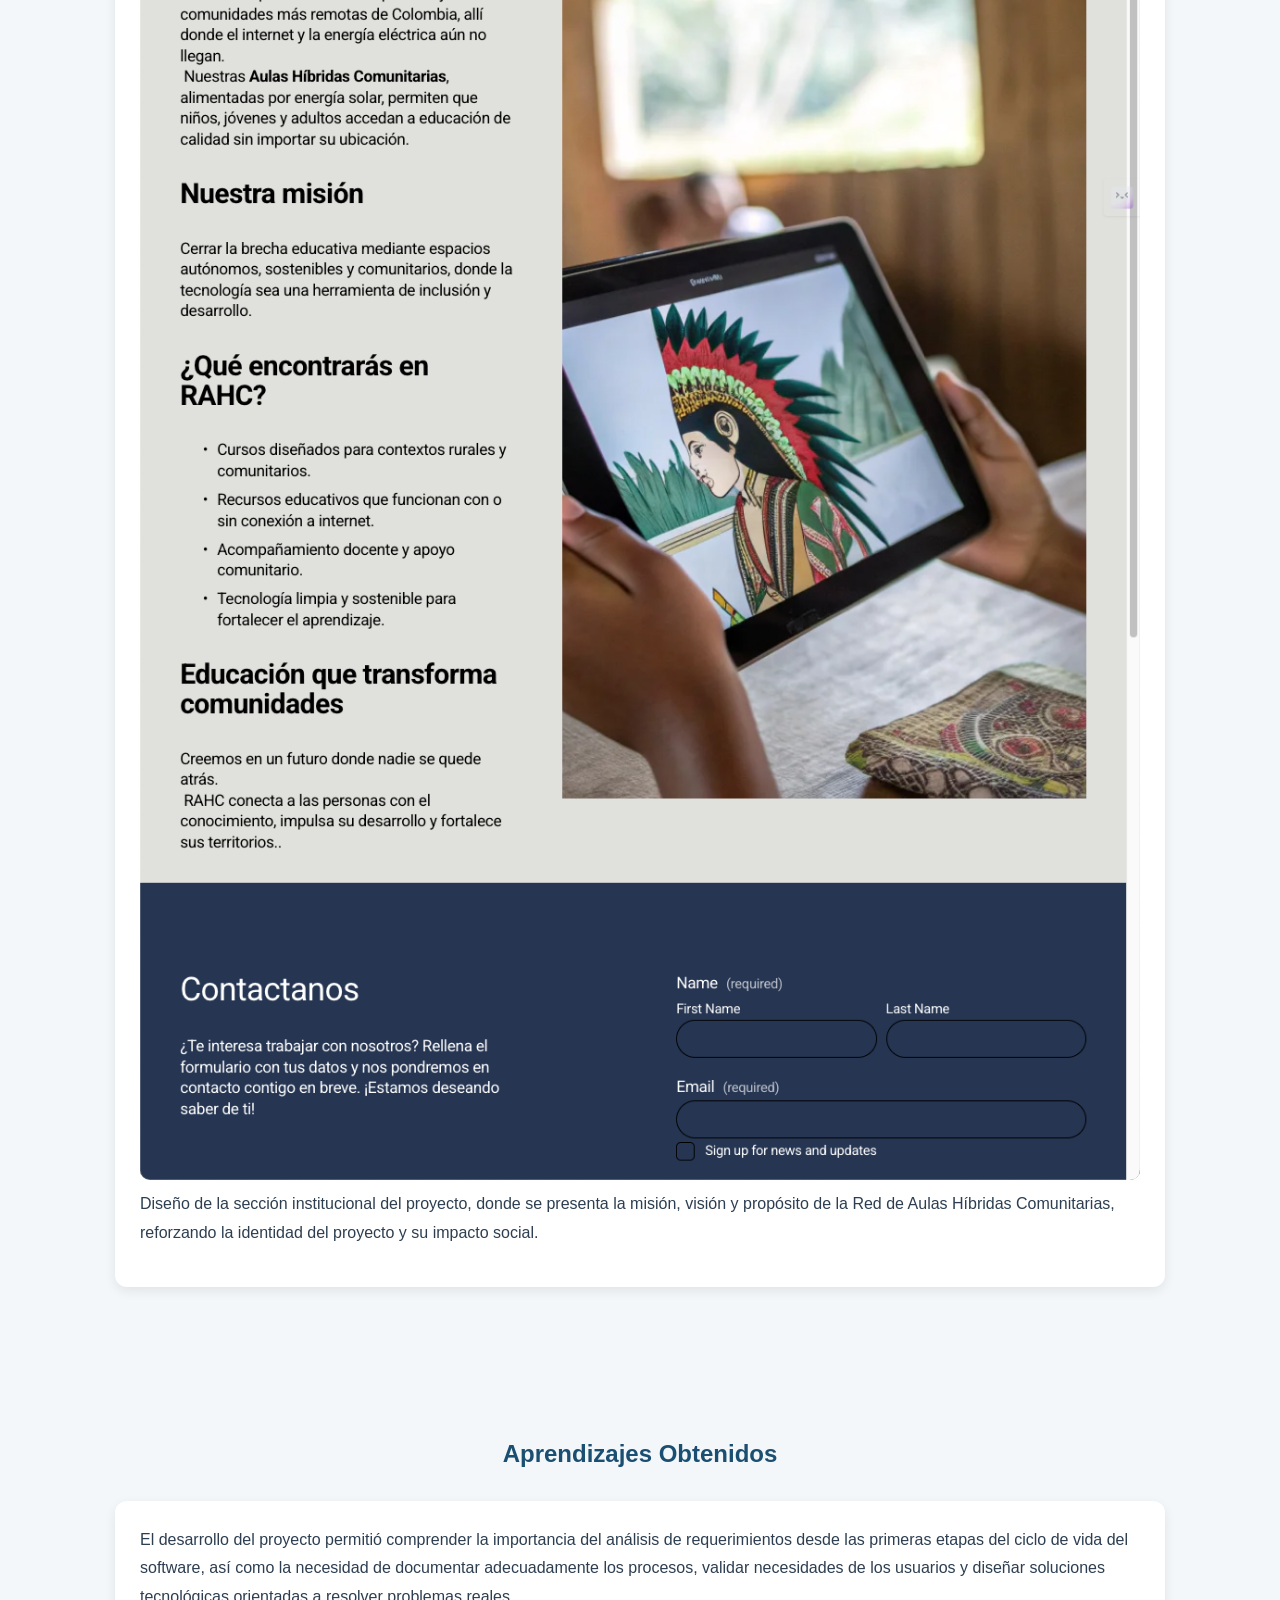
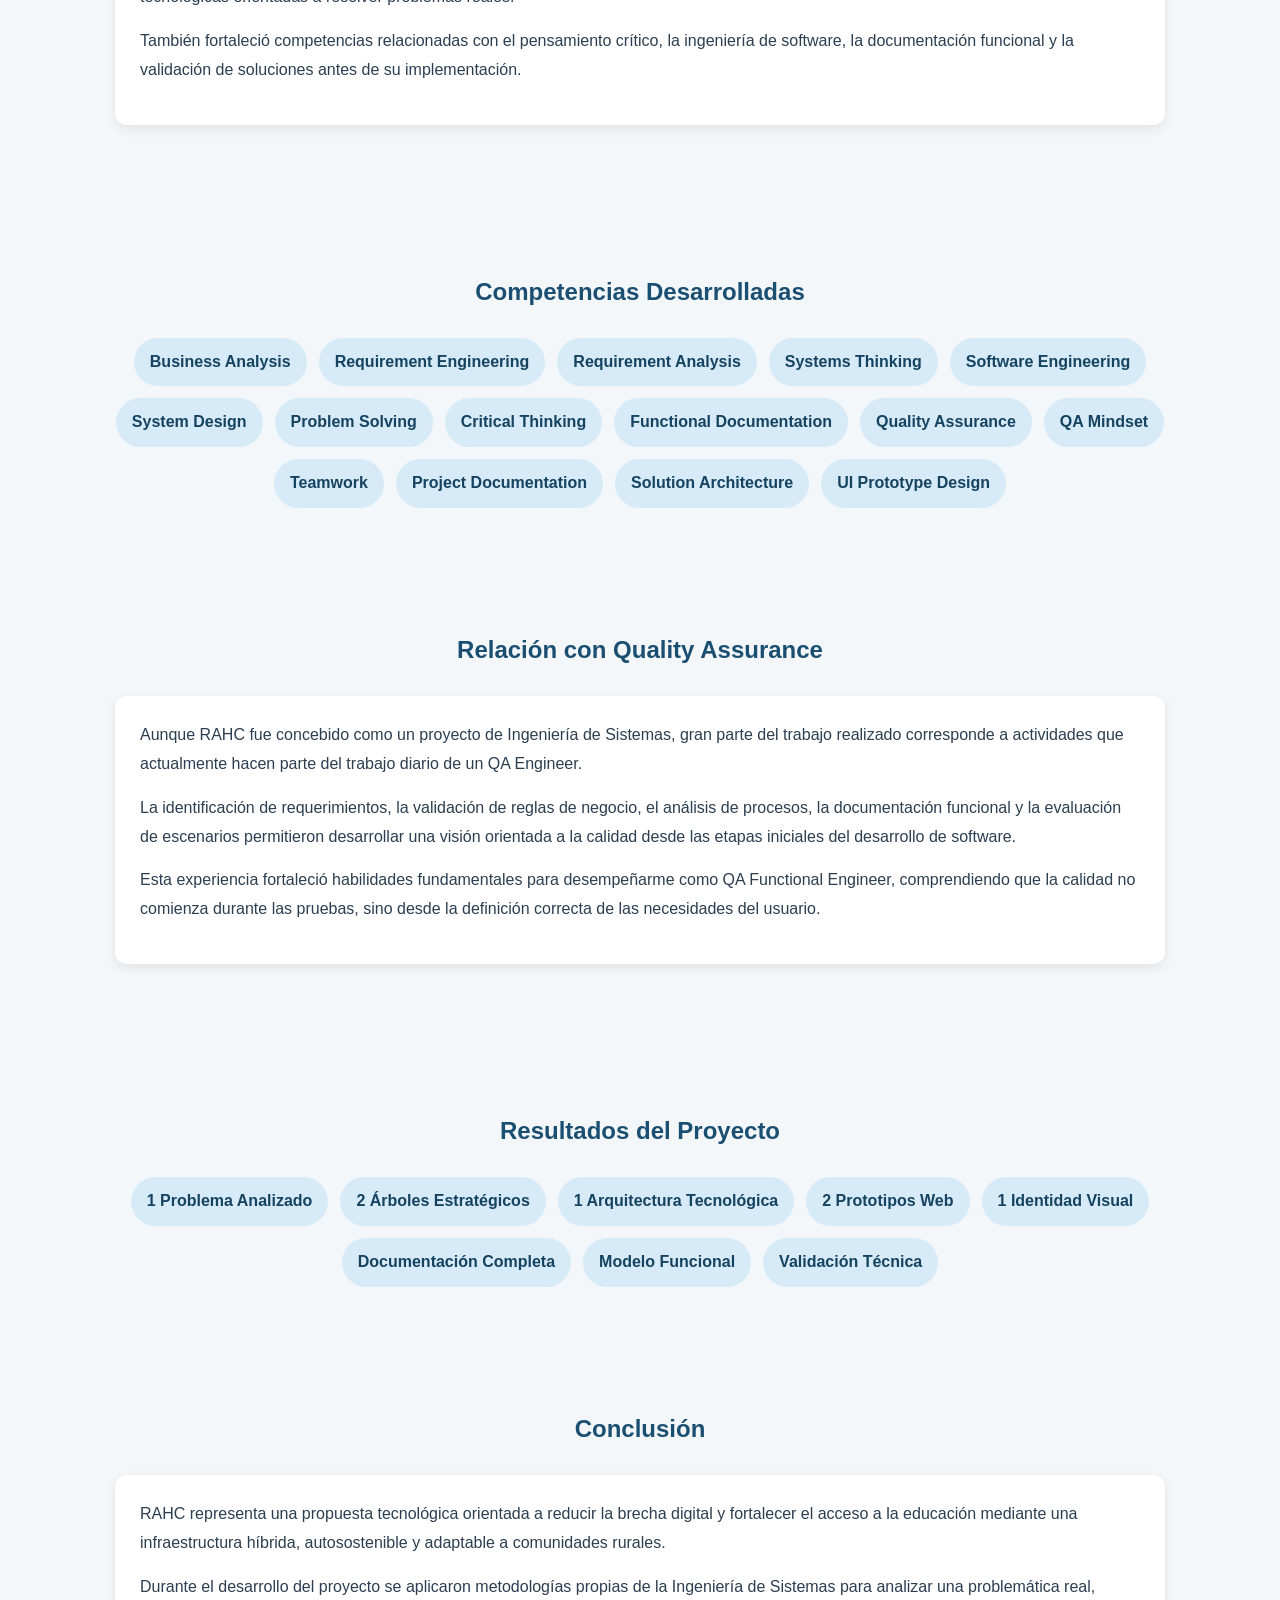
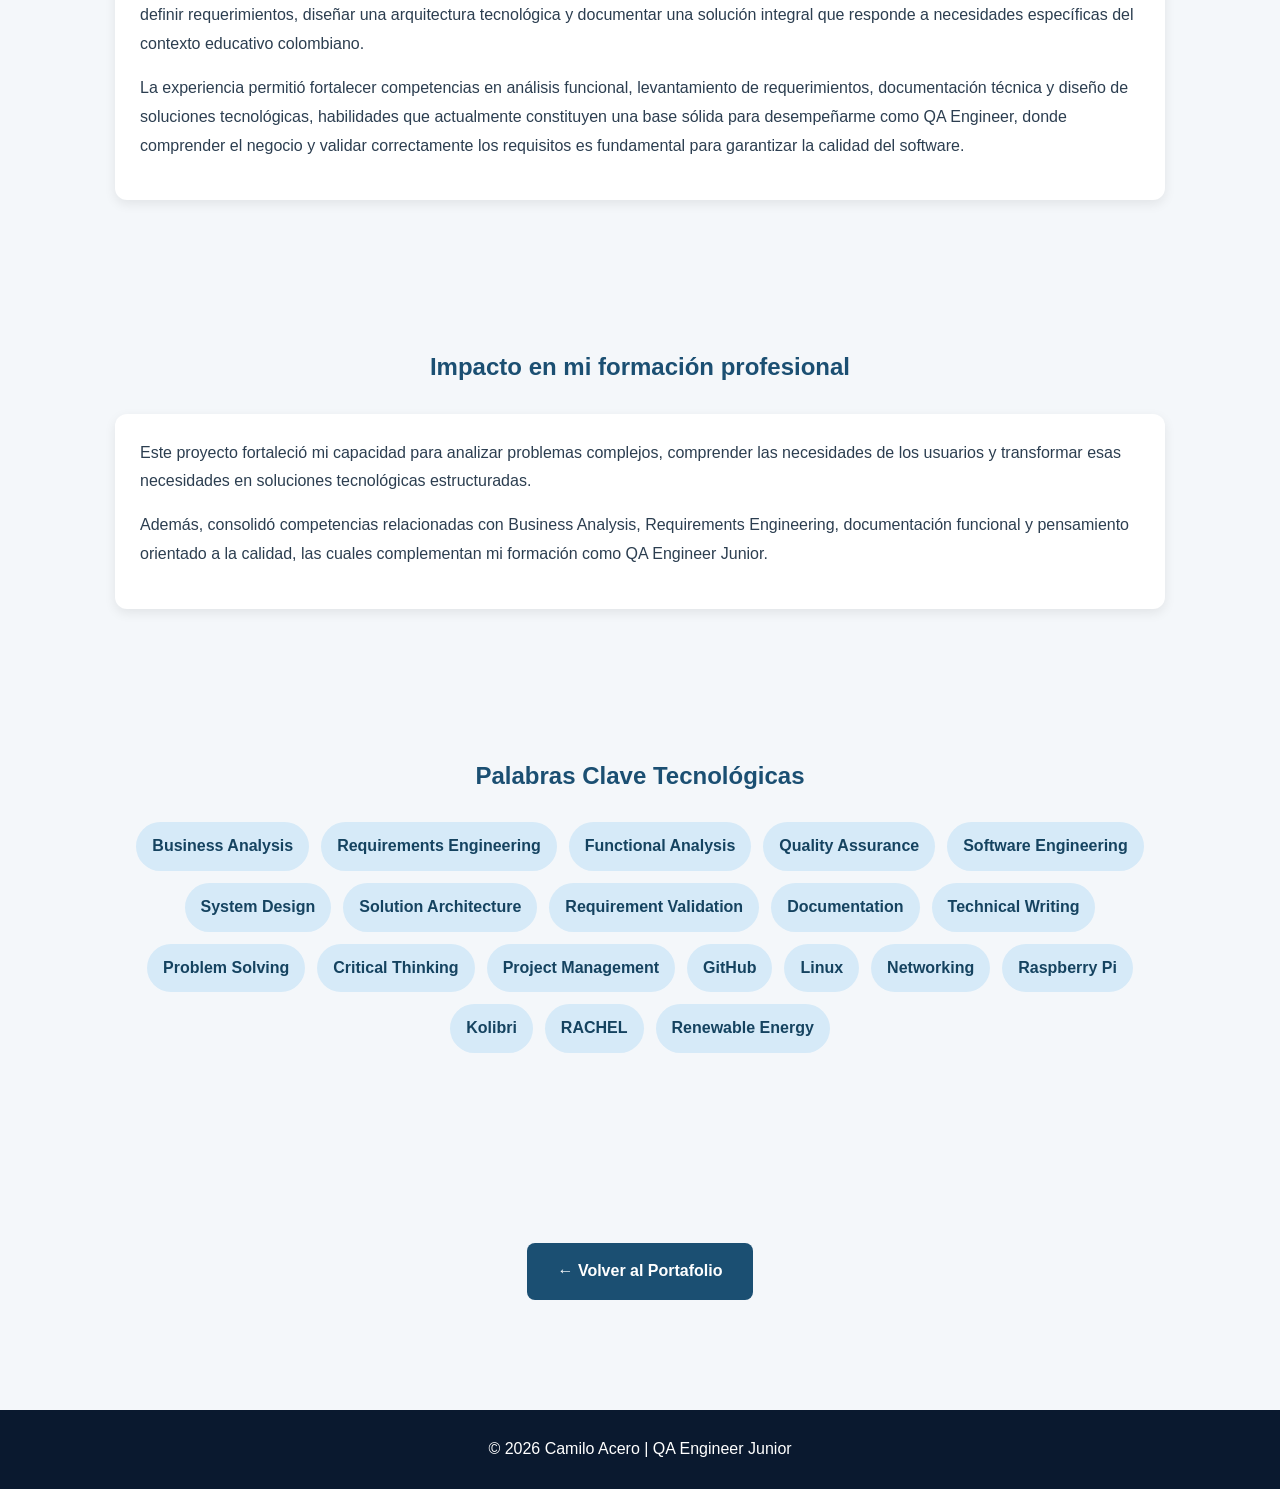
<file: project_ingenieria1_unad.html>
<!DOCTYPE html>
<html lang="es">

<head>

<meta charset="UTF-8">

<meta name="viewport"
content="width=device-width, initial-scale=1.0">

<title>
RAHC | Red de Aulas Híbridas Comunitarias | Camilo Acero
</title>

<link rel="stylesheet" href="styles.css">

</head>

<body>

<!-- ===========================
HEADER
=========================== -->

<header>

<img
src="assets/Camilo Acero_QA_Banner.jpeg"
class="banner"
alt="Banner QA">

</header>

<!-- ===========================
HERO
=========================== -->

<section>

<h1>

RAHC

</h1>

<h2>

Red de Aulas Híbridas Comunitarias

</h2>

<p>

Proyecto desarrollado durante el curso
<strong>Proyecto de Ingeniería I</strong>
de la Universidad Nacional Abierta y a Distancia (UNAD),
orientado al diseño de una solución tecnológica para disminuir
la deserción estudiantil y reducir la brecha digital en zonas
rurales mediante aulas híbridas con funcionamiento offline,
sincronización en la nube y alimentación mediante energía solar.

</p>

<div class="skills">

<span>Ingeniería de Sistemas</span>

<span>Business Analysis</span>

<span>Requirements Engineering</span>

<span>QA Mindset</span>

<span>Software Design</span>

<span>System Analysis</span>

</div>

</section>

<!-- ===========================
PROBLEMA
=========================== -->

<section>

<h2>

Problema identificado

</h2>

<p>

En Colombia, miles de estudiantes presentan dificultades para
continuar sus estudios debido a la baja conectividad,
escasez de infraestructura tecnológica,
limitado acceso a plataformas educativas
y ausencia de herramientas que permitan continuar
el aprendizaje cuando Internet no está disponible.

</p>

<p>

Como consecuencia, muchas instituciones rurales presentan
altos índices de deserción escolar,
bajo rendimiento académico
y pocas oportunidades de acceso a contenidos digitales.

</p>

<p>

El proyecto RAHC propone una infraestructura tecnológica
capaz de proporcionar acceso permanente al conocimiento
mediante un servidor local,
plataformas educativas offline,
almacenamiento local,
sincronización en la nube
y energía solar para garantizar su funcionamiento
en zonas de difícil acceso.

</p>

</section>

<!-- ===========================
OBJETIVO GENERAL
=========================== -->

<section>

<h2>

Objetivo General

</h2>

<div class="card">

<p>

Diseñar una solución tecnológica basada en aulas híbridas
comunitarias que permita ofrecer recursos educativos
digitales a estudiantes de zonas rurales,
garantizando el acceso a contenidos académicos
incluso cuando no exista conexión permanente a Internet.

</p>

</div>

</section>

<!-- ===========================
OBJETIVOS ESPECIFICOS
=========================== -->

<section>

<h2>

Objetivos Específicos

</h2>

<div class="card">

<ul>

<li>

Analizar las principales causas de la deserción escolar
asociadas a la brecha digital.

</li>

<li>

Diseñar una arquitectura tecnológica
basada en Raspberry Pi y plataformas educativas offline.

</li>

<li>

Proponer una solución energéticamente autosostenible
mediante paneles solares.

</li>

<li>

Diseñar una plataforma web para la administración
de los recursos educativos.

</li>

<li>

Evaluar la viabilidad técnica
de la propuesta.

</li>

</ul>

</div>

</section>

<!-- ===========================
MI PARTICIPACION
=========================== -->

<section>

<h2>

Mi participación

</h2>

<div class="card">

<ul>

<li>

Investigación del problema social
y tecnológico.

</li>

<li>

Construcción del Árbol de Problemas.

</li>

<li>

Construcción del Árbol de Objetivos.

</li>

<li>

Levantamiento de requerimientos.

</li>

<li>

Análisis funcional del sistema.

</li>

<li>

Diseño de la arquitectura tecnológica.

</li>

<li>

Diseño del prototipo web.

</li>

<li>

Diseño de identidad visual (logo RAHC).

</li>

<li>

Validación funcional de la solución propuesta.

</li>

<li>

Documentación técnica del proyecto.

</li>

</ul>

</div>

</section>

  <!-- ===========================
ARQUITECTURA DE LA SOLUCIÓN
=========================== -->

<section>

<h2>

Arquitectura de la Solución

</h2>

<p>

La propuesta RAHC integra componentes de hardware, software y redes para ofrecer una plataforma educativa híbrida, diseñada para funcionar incluso en zonas sin acceso permanente a Internet.

La arquitectura contempla un servidor local basado en Raspberry Pi, plataformas educativas offline, sincronización con la nube cuando exista conectividad y un sistema de alimentación mediante energía solar.

</p>

<div class="card">

<ul>

<li>Servidor local basado en Raspberry Pi.</li>

<li>Red LAN inalámbrica para acceso de estudiantes y docentes.</li>

<li>Plataforma Kolibri para distribución de contenidos educativos.</li>

<li>Repositorio educativo RACHEL para funcionamiento offline.</li>

<li>Sincronización automática con servicios en la nube.</li>

<li>Sistema fotovoltaico para garantizar autonomía energética.</li>

<li>Interfaz web para administración de contenidos.</li>

</ul>

</div>

</section>

<!-- ===========================
TECNOLOGÍAS UTILIZADAS
=========================== -->

<section>

<h2>

Tecnologías y Herramientas

</h2>

<div class="skills">

<span>Business Analysis</span>

<span>Requirement Analysis</span>

<span>Systems Engineering</span>

<span>Software Engineering</span>

<span>Linux</span>

<span>Ubuntu Server</span>

<span>Raspberry Pi</span>

<span>Kolibri</span>

<span>RACHEL</span>

<span>GitHub</span>

<span>Draw.io</span>

<span>Lucidchart</span>

<span>Canva</span>

<span>HTML</span>

<span>CSS</span>

<span>Networking</span>

</div>

</section>

<!-- ===========================
COMPETENCIAS QA
=========================== -->

<section>

<h2>

Competencias relacionadas con Quality Assurance

</h2>

<div class="card">

<p>

Aunque el proyecto fue desarrollado dentro del programa de Ingeniería de Sistemas, permitió fortalecer competencias directamente relacionadas con el aseguramiento de calidad del software.

Durante el desarrollo se aplicaron procesos de análisis de requerimientos, identificación de reglas de negocio, validación funcional, documentación técnica y evaluación de escenarios de uso, actividades fundamentales dentro del ciclo de vida del software y del trabajo diario de un QA Engineer.

</p>

</div>

</section>

<!-- ===========================
RESULTADOS OBTENIDOS
=========================== -->

<section>

<h2>

Resultados obtenidos

</h2>

<div class="card">

<ul>

<li>Diseño completo de la propuesta tecnológica RAHC.</li>

<li>Definición de la arquitectura física y lógica del sistema.</li>

<li>Construcción del Árbol de Problemas y Árbol de Objetivos.</li>

<li>Diseño de la identidad visual del proyecto.</li>

<li>Desarrollo del prototipo web (Home y About).</li>

<li>Modelo conceptual para aulas híbridas comunitarias.</li>

<li>Evaluación de la viabilidad técnica de la solución.</li>

<li>Documentación integral del proyecto.</li>

</ul>

</div>

</section>

<!-- ===========================
GALERÍA
=========================== -->

<section>

<h2>

Galería del Proyecto

</h2>

<div class="card">

<h3>

Árbol de Problemas

</h3>

<img
src="assets/imgs_ingenieria1/1. Inge1 Gráfica Árbol de problemas.png"
alt="Árbol de Problemas"
style="width:100%; border-radius:10px;">

<p>

Representación gráfica de las causas y consecuencias identificadas durante el análisis del problema. Esta herramienta permitió comprender el origen de la brecha digital y establecer una base sólida para la formulación de la propuesta.

</p>

</div>

<div class="card">

<h3>

Árbol de Objetivos

</h3>

<img
src="assets/imgs_ingenieria1/2. Inge 1 Arbol de Objetivos.png"
alt="Árbol de Objetivos"
style="width:100%; border-radius:10px;">

<p>

Conversión del problema identificado en objetivos estratégicos, definiendo los medios y fines necesarios para disminuir la deserción académica mediante el uso de tecnología.

</p>

</div>

<div class="card">

<h3>

Arquitectura Tecnológica RAHC

</h3>

<img
src="assets/imgs_ingenieria1/3. Inge 1 Diagrama RAHC.png"
alt="Arquitectura"
style="width:100%; border-radius:10px;">

<p>

Diagrama general de la infraestructura propuesta, integrando servidores locales, plataformas educativas offline, almacenamiento, sincronización en la nube y energía solar.

</p>

</div>

  <div class="card">

<h3>

Diseño de la Identidad Visual

</h3>

<img
src="assets/imgs_ingenieria1/4. Inge 1 Creacion de Logo.png"
alt="Logo RAHC"
style="width:100%; border-radius:10px;">

<p>

Como parte del proyecto se desarrolló la identidad visual de RAHC, creando un logotipo que representa el acceso a la educación mediante tecnología, conectividad e innovación para comunidades rurales. El diseño buscó transmitir inclusión, sostenibilidad y transformación digital.

</p>

</div>

<div class="card">

<h3>

Prototipo Web - Página Principal

</h3>

<img
src="assets/imgs_ingenieria1/5. Inge 1 Pagina principal RAHC - FRONTEND .png"
alt="Frontend RAHC"
style="width:100%; border-radius:10px;">

<p>

Diseño del prototipo de la página principal del portal RAHC, pensado como el punto de acceso para estudiantes, docentes y administradores. El diseño prioriza simplicidad, accesibilidad y navegación intuitiva.

</p>

</div>

<div class="card">

<h3>

Prototipo Web - Página About

</h3>

<img
src="assets/imgs_ingenieria1/6. Inge1 Pagina About RAHC - FRONTEND.png"
alt="About RAHC"
style="width:100%; border-radius:10px;">

<p>

Diseño de la sección institucional del proyecto, donde se presenta la misión, visión y propósito de la Red de Aulas Híbridas Comunitarias, reforzando la identidad del proyecto y su impacto social.

</p>

</div>

</section>

<!-- ===========================
APRENDIZAJES
=========================== -->

<section>

<h2>

Aprendizajes Obtenidos

</h2>

<div class="card">

<p>

El desarrollo del proyecto permitió comprender la importancia del análisis de requerimientos desde las primeras etapas del ciclo de vida del software, así como la necesidad de documentar adecuadamente los procesos, validar necesidades de los usuarios y diseñar soluciones tecnológicas orientadas a resolver problemas reales.

</p>

<p>

También fortaleció competencias relacionadas con el pensamiento crítico, la ingeniería de software, la documentación funcional y la validación de soluciones antes de su implementación.

</p>

</div>

</section>

<!-- ===========================
COMPETENCIAS
=========================== -->

<section>

<h2>

Competencias Desarrolladas

</h2>

<div class="skills">

<span>Business Analysis</span>

<span>Requirement Engineering</span>

<span>Requirement Analysis</span>

<span>Systems Thinking</span>

<span>Software Engineering</span>

<span>System Design</span>

<span>Problem Solving</span>

<span>Critical Thinking</span>

<span>Functional Documentation</span>

<span>Quality Assurance</span>

<span>QA Mindset</span>

<span>Teamwork</span>

<span>Project Documentation</span>

<span>Solution Architecture</span>

<span>UI Prototype Design</span>

</div>

</section>

<!-- ===========================
RELACIÓN CON QA
=========================== -->

<section>

<h2>

Relación con Quality Assurance

</h2>

<div class="card">

<p>

Aunque RAHC fue concebido como un proyecto de Ingeniería de Sistemas, gran parte del trabajo realizado corresponde a actividades que actualmente hacen parte del trabajo diario de un QA Engineer.

</p>

<p>

La identificación de requerimientos, la validación de reglas de negocio, el análisis de procesos, la documentación funcional y la evaluación de escenarios permitieron desarrollar una visión orientada a la calidad desde las etapas iniciales del desarrollo de software.

</p>

<p>

Esta experiencia fortaleció habilidades fundamentales para desempeñarme como QA Functional Engineer, comprendiendo que la calidad no comienza durante las pruebas, sino desde la definición correcta de las necesidades del usuario.

</p>

</div>

</section>

<!-- ===========================
ESTADÍSTICAS
=========================== -->

<section>

<h2>

Resultados del Proyecto

</h2>

<div class="skills">

<span>1 Problema Analizado</span>

<span>2 Árboles Estratégicos</span>

<span>1 Arquitectura Tecnológica</span>

<span>2 Prototipos Web</span>

<span>1 Identidad Visual</span>

<span>Documentación Completa</span>

<span>Modelo Funcional</span>

<span>Validación Técnica</span>

</div>

</section>

  <!-- ===========================
CONCLUSIÓN
=========================== -->

<section>

<h2>

Conclusión

</h2>

<div class="card">

<p>

RAHC representa una propuesta tecnológica orientada a reducir la brecha digital y fortalecer el acceso a la educación mediante una infraestructura híbrida, autosostenible y adaptable a comunidades rurales.

</p>

<p>

Durante el desarrollo del proyecto se aplicaron metodologías propias de la Ingeniería de Sistemas para analizar una problemática real, definir requerimientos, diseñar una arquitectura tecnológica y documentar una solución integral que responde a necesidades específicas del contexto educativo colombiano.

</p>

<p>

La experiencia permitió fortalecer competencias en análisis funcional, levantamiento de requerimientos, documentación técnica y diseño de soluciones tecnológicas, habilidades que actualmente constituyen una base sólida para desempeñarme como QA Engineer, donde comprender el negocio y validar correctamente los requisitos es fundamental para garantizar la calidad del software.

</p>

</div>

</section>

<!-- ===========================
IMPACTO PROFESIONAL
=========================== -->

<section>

<h2>

Impacto en mi formación profesional

</h2>

<div class="card">

<p>

Este proyecto fortaleció mi capacidad para analizar problemas complejos, comprender las necesidades de los usuarios y transformar esas necesidades en soluciones tecnológicas estructuradas.

</p>

<p>

Además, consolidó competencias relacionadas con Business Analysis, Requirements Engineering, documentación funcional y pensamiento orientado a la calidad, las cuales complementan mi formación como QA Engineer Junior.

</p>

</div>

</section>

<!-- ===========================
PALABRAS CLAVE ATS
=========================== -->

<section>

<h2>

Palabras Clave Tecnológicas

</h2>

<div class="skills">

<span>Business Analysis</span>

<span>Requirements Engineering</span>

<span>Functional Analysis</span>

<span>Quality Assurance</span>

<span>Software Engineering</span>

<span>System Design</span>

<span>Solution Architecture</span>

<span>Requirement Validation</span>

<span>Documentation</span>

<span>Technical Writing</span>

<span>Problem Solving</span>

<span>Critical Thinking</span>

<span>Project Management</span>

<span>GitHub</span>

<span>Linux</span>

<span>Networking</span>

<span>Raspberry Pi</span>

<span>Kolibri</span>

<span>RACHEL</span>

<span>Renewable Energy</span>

</div>

</section>

<!-- ===========================
BOTÓN VOLVER
=========================== -->

<section
style="text-align:center; margin-top:50px;">

<a
class="btn"
href="index.html">

← Volver al Portafolio

</a>

</section>

<!-- ===========================
FOOTER
=========================== -->

<footer>

<p>

© 2026 Camilo Acero | QA Engineer Junior

</p>



</footer>

</body>

</html>
</file>
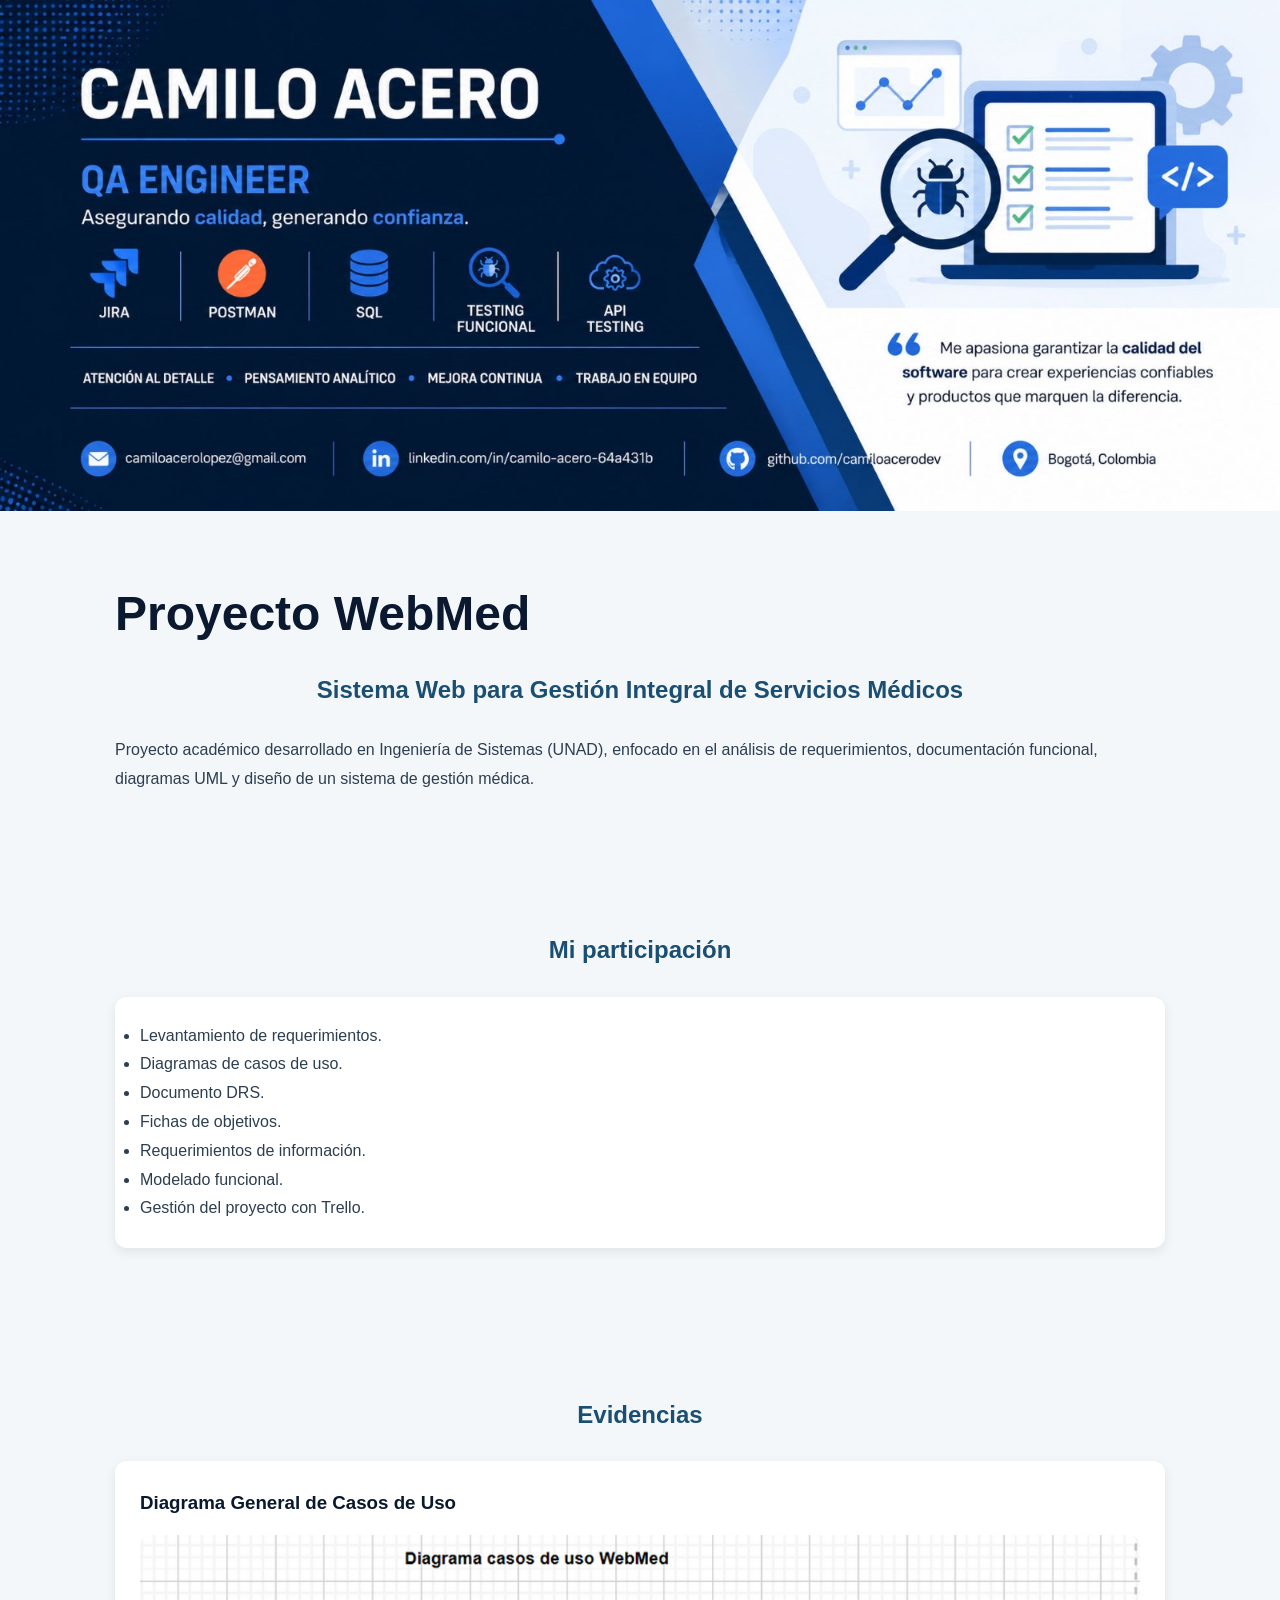
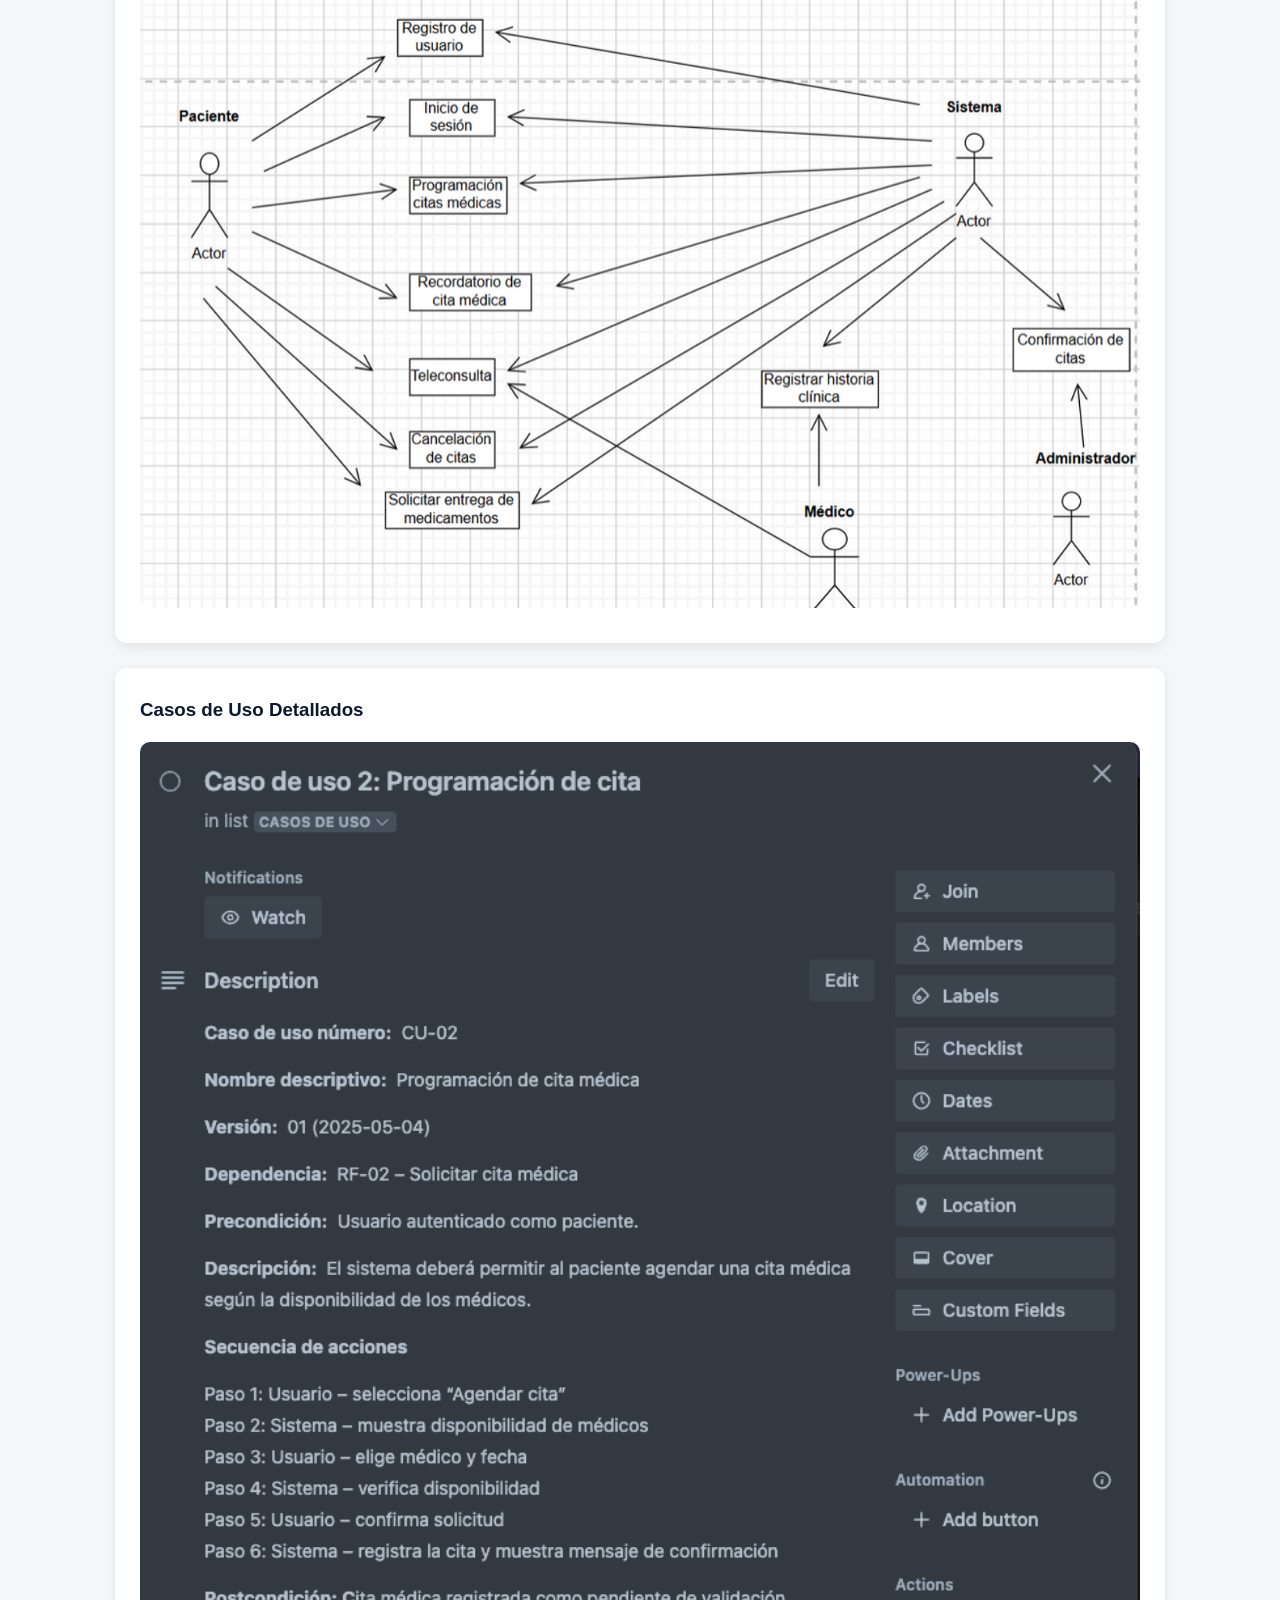
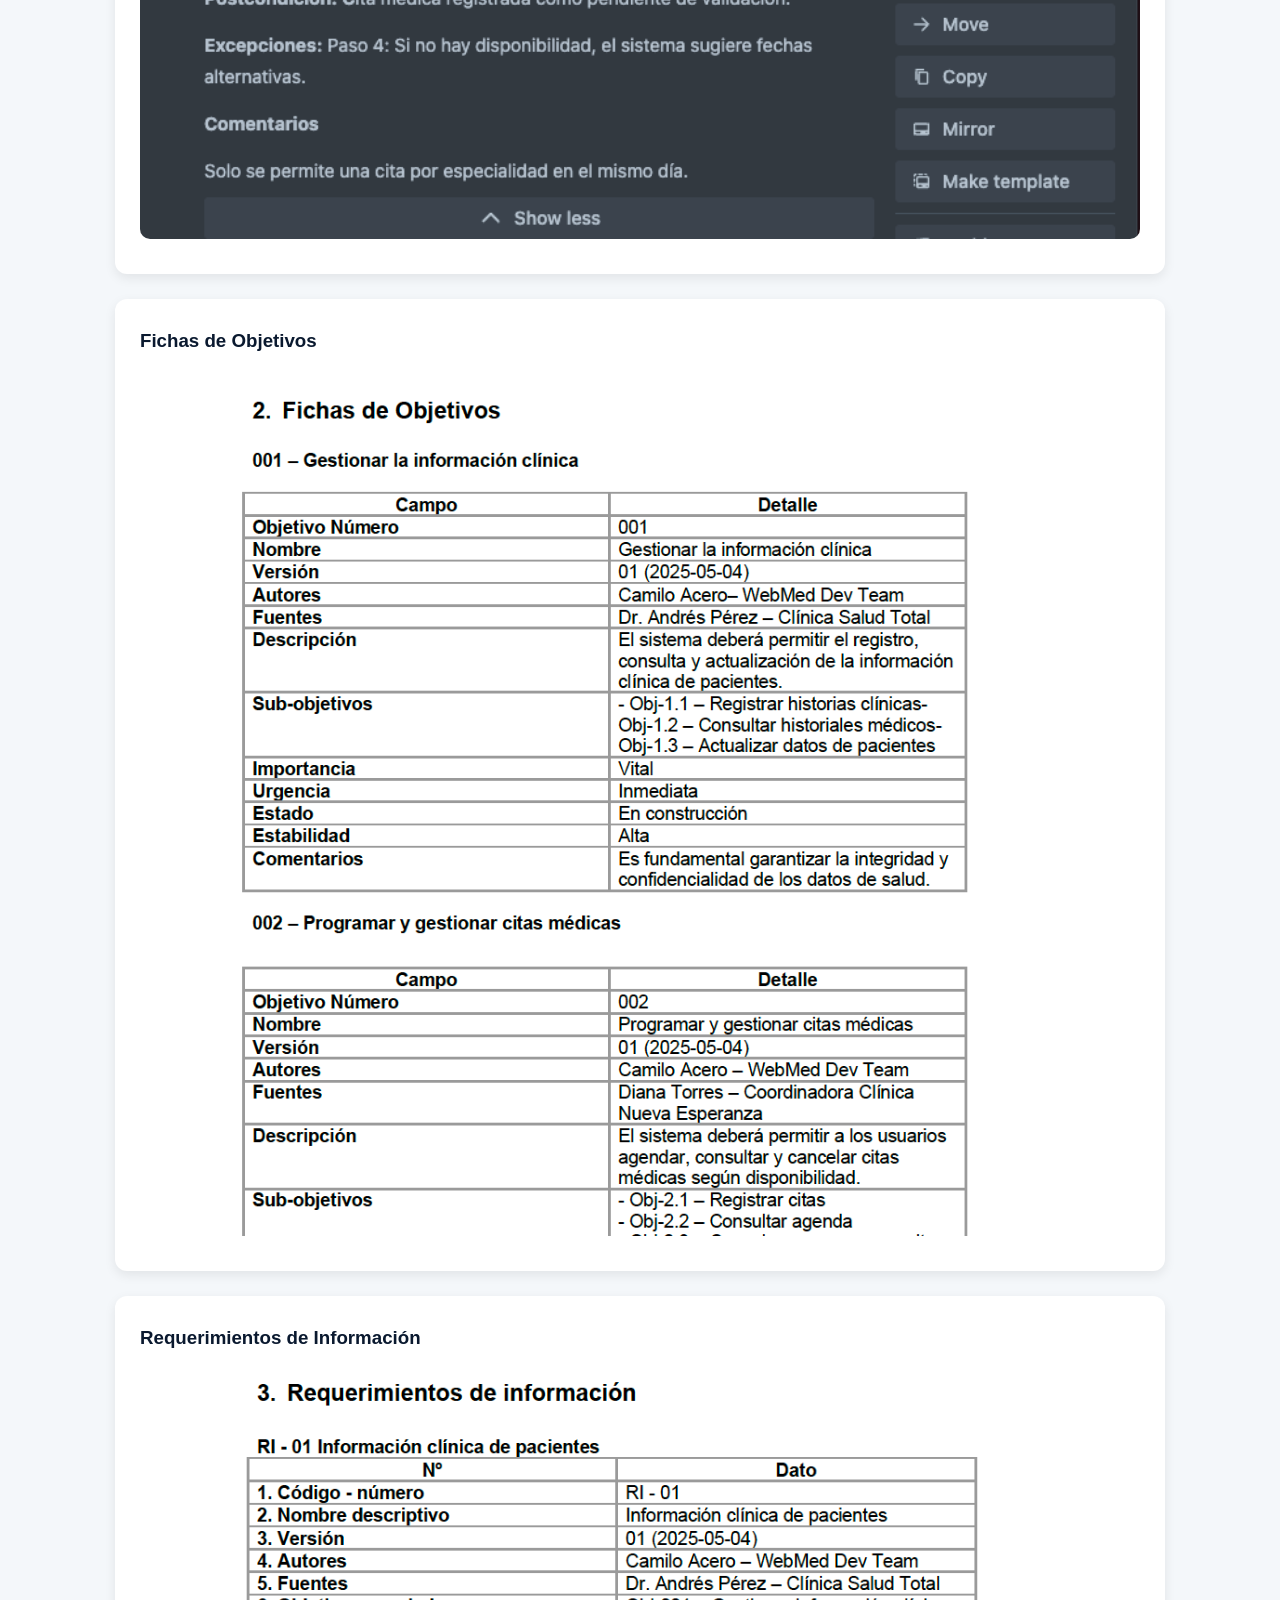
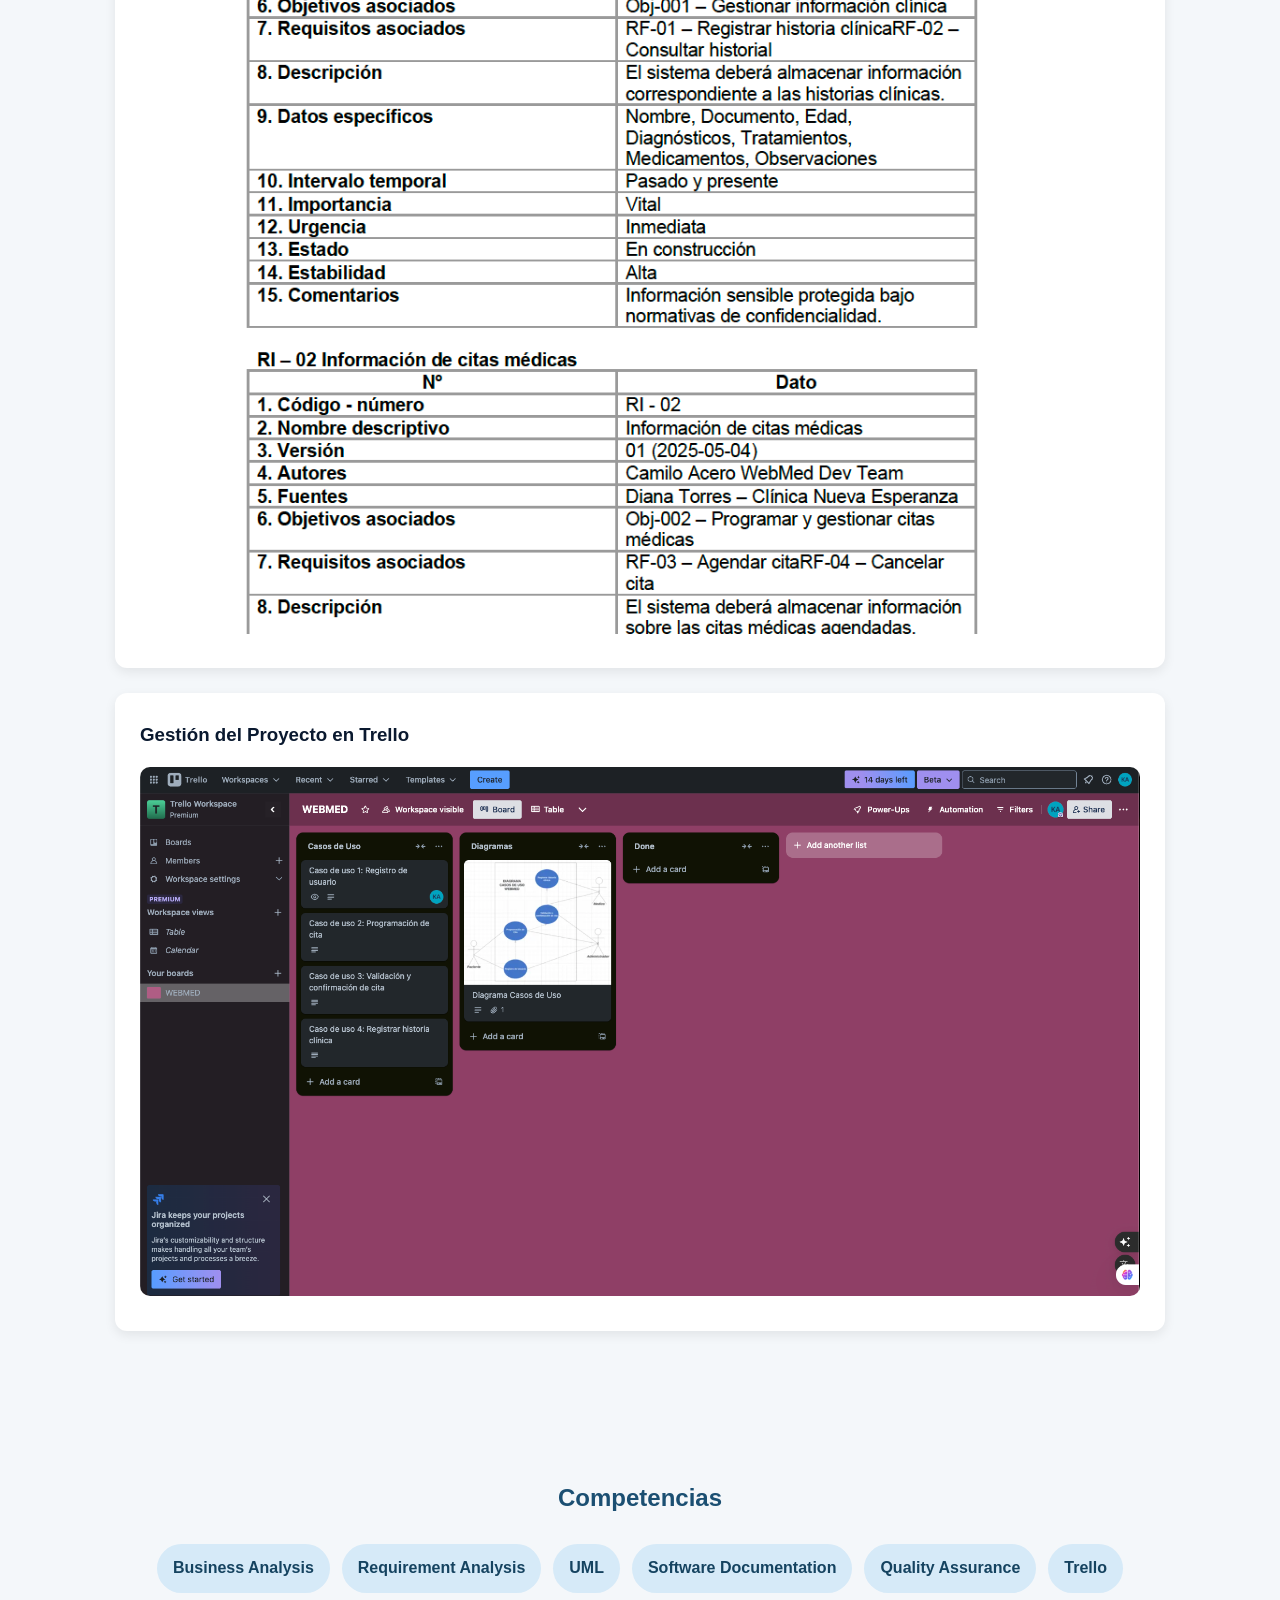
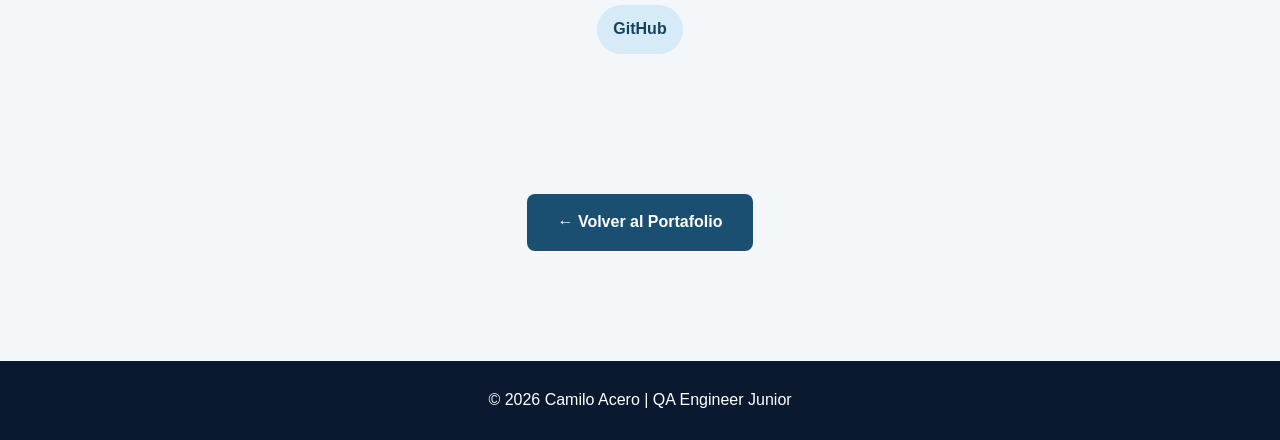
<file: project_webmed.html>
<!DOCTYPE html>
<html lang="es">
<head>
<meta charset="UTF-8">
<meta name="viewport" content="width=device-width, initial-scale=1.0">
<title>WebMed | Proyecto Académico | Camilo Acero</title>
<link rel="stylesheet" href="styles.css">
</head>
<body>
<header>
<img src="assets/Camilo Acero_QA_Banner.jpeg" class="banner" alt="Banner QA">
</header>

<section>
<h1>Proyecto WebMed</h1>
<h2>Sistema Web para Gestión Integral de Servicios Médicos</h2>
<p>Proyecto académico desarrollado en Ingeniería de Sistemas (UNAD), enfocado en el análisis de requerimientos, documentación funcional, diagramas UML y diseño de un sistema de gestión médica.</p>
</section>

<section>
<h2>Mi participación</h2>
<div class="card">
<ul>
<li>Levantamiento de requerimientos.</li>
<li>Diagramas de casos de uso.</li>
<li>Documento DRS.</li>
<li>Fichas de objetivos.</li>
<li>Requerimientos de información.</li>
<li>Modelado funcional.</li>
<li>Gestión del proyecto con Trello.</li>
</ul>
</div>
</section>

<section>
<h2>Evidencias</h2>

<div class="card">
<h3>Diagrama General de Casos de Uso</h3>
<img src="assets/imgs_webmed/1. Webmed Diagrama Casos de Uso.png" style="width:100%;border-radius:10px;">
</div>

<div class="card">
<h3>Casos de Uso Detallados</h3>
<img src="assets/imgs_webmed/2. Webmed - Casos de Uso 2.png" style="width:100%;border-radius:10px;">
</div>

<div class="card">
<h3>Fichas de Objetivos</h3>
<img src="assets/imgs_webmed/3. Webmed - Fichas de Objetivos.png" style="width:100%;border-radius:10px;">
</div>

<div class="card">
<h3>Requerimientos de Información</h3>
<img src="assets/imgs_webmed/4. Webmed - Requerimientos de informacion.png" style="width:100%;border-radius:10px;">
</div>

<div class="card">
<h3>Gestión del Proyecto en Trello</h3>
<img src="assets/imgs_webmed/5. Webmed - Trello.png" style="width:100%;border-radius:10px;">
</div>

</section>

<section>
<h2>Competencias</h2>
<div class="skills">
<span>Business Analysis</span>
<span>Requirement Analysis</span>
<span>UML</span>
<span>Software Documentation</span>
<span>Quality Assurance</span>
<span>Trello</span>
<span>GitHub</span>
</div>
</section>

<section style="text-align:center">
<a class="btn" href="index.html">← Volver al Portafolio</a>
</section>

<footer>
<p>© 2026 Camilo Acero | QA Engineer Junior</p>
</footer>
</body>
</html>
</file>
<file: styles.css>
/* ===========================
   RESET
=========================== */

*{
    margin:0;
    padding:0;
    box-sizing:border-box;
}

/* ===========================
   GENERAL
=========================== */

body{
    font-family: "Segoe UI", Arial, sans-serif;
    background:#f4f7fa;
    color:#2c3e50;
    line-height:1.8;
}

section{
    max-width:1100px;
    margin:auto;
    padding:60px 25px;
}

h1{
    font-size:3rem;
    color:#0a192f;
    margin-bottom:10px;
}

h2{
    color:#1b4f72;
    margin-bottom:25px;
    text-align:center;
}

h3{
    color:#0a192f;
    margin-bottom:15px;
}

p{
    margin-bottom:15px;
}

a{
    text-decoration:none;
    color:#1b4f72;
    font-weight:600;
}

a:hover{
    color:#2980b9;
}

/* ===========================
   BANNER
=========================== */

.banner{
    width:100%;
    display:block;
    object-fit:cover;
}

/* ===========================
   HERO SECTION
=========================== */

.hero{
    text-align:center;
    background:white;
    padding:60px 25px;
}

.profile{
    width:180px;
    height:180px;
    border-radius:50%;
    object-fit:cover;
    border:5px solid #0a192f;
    margin-bottom:20px;

    box-shadow:0 6px 15px rgba(0,0,0,0.2);
}

.hero p{
    max-width:800px;
    margin:20px auto;
}

/* ===========================
   BOTÓN CV
=========================== */

.btn{
    display:inline-block;

    margin-top:20px;

    padding:14px 30px;

    background:#1b4f72;

    color:white;

    border-radius:8px;

    transition:0.3s ease;
}

.btn:hover{

    background:#2980b9;

    color:white;

    transform:translateY(-2px);

}

/* ===========================
   HABILIDADES
=========================== */

.skills{

    display:flex;

    flex-wrap:wrap;

    justify-content:center;

    gap:12px;

}

.skills span{

    background:#d6eaf8;

    color:#154360;

    padding:10px 16px;

    border-radius:30px;

    font-weight:600;

    transition:0.3s;

}

.skills span:hover{

    background:#5dade2;

    color:white;

}

/* ===========================
   TARJETAS
=========================== */

.card{

    background:white;

    padding:25px;

    margin-bottom:25px;

    border-radius:12px;

    box-shadow:0 4px 12px rgba(0,0,0,0.08);

    transition:0.3s ease;

}

.card:hover{

    transform:translateY(-5px);

    box-shadow:0 8px 20px rgba(0,0,0,0.15);

}

/* ===========================
   PROYECTOS
=========================== */

.card a{

    display:inline-block;

    margin-top:10px;

    color:#2471a3;

}

.card a:hover{

    color:#1b4f72;

}

/* ===========================
   CONTACTO
=========================== */

section:last-of-type p{

    text-align:center;

    font-size:1.05rem;

}

/* ===========================
   FOOTER
=========================== */

footer{

    background:#0a192f;

    color:white;

    text-align:center;

    padding:25px;

    margin-top:50px;

}

footer p{

    margin:0;

}

/* ===========================
   RESPONSIVE
=========================== */

@media(max-width:768px){

    h1{
        font-size:2.2rem;
    }

    h2{
        font-size:1.5rem;
    }

    .profile{

        width:140px;
        height:140px;

    }

    section{

        padding:40px 20px;

    }

    .btn{

        width:100%;

        max-width:280px;

    }

}
</file>
